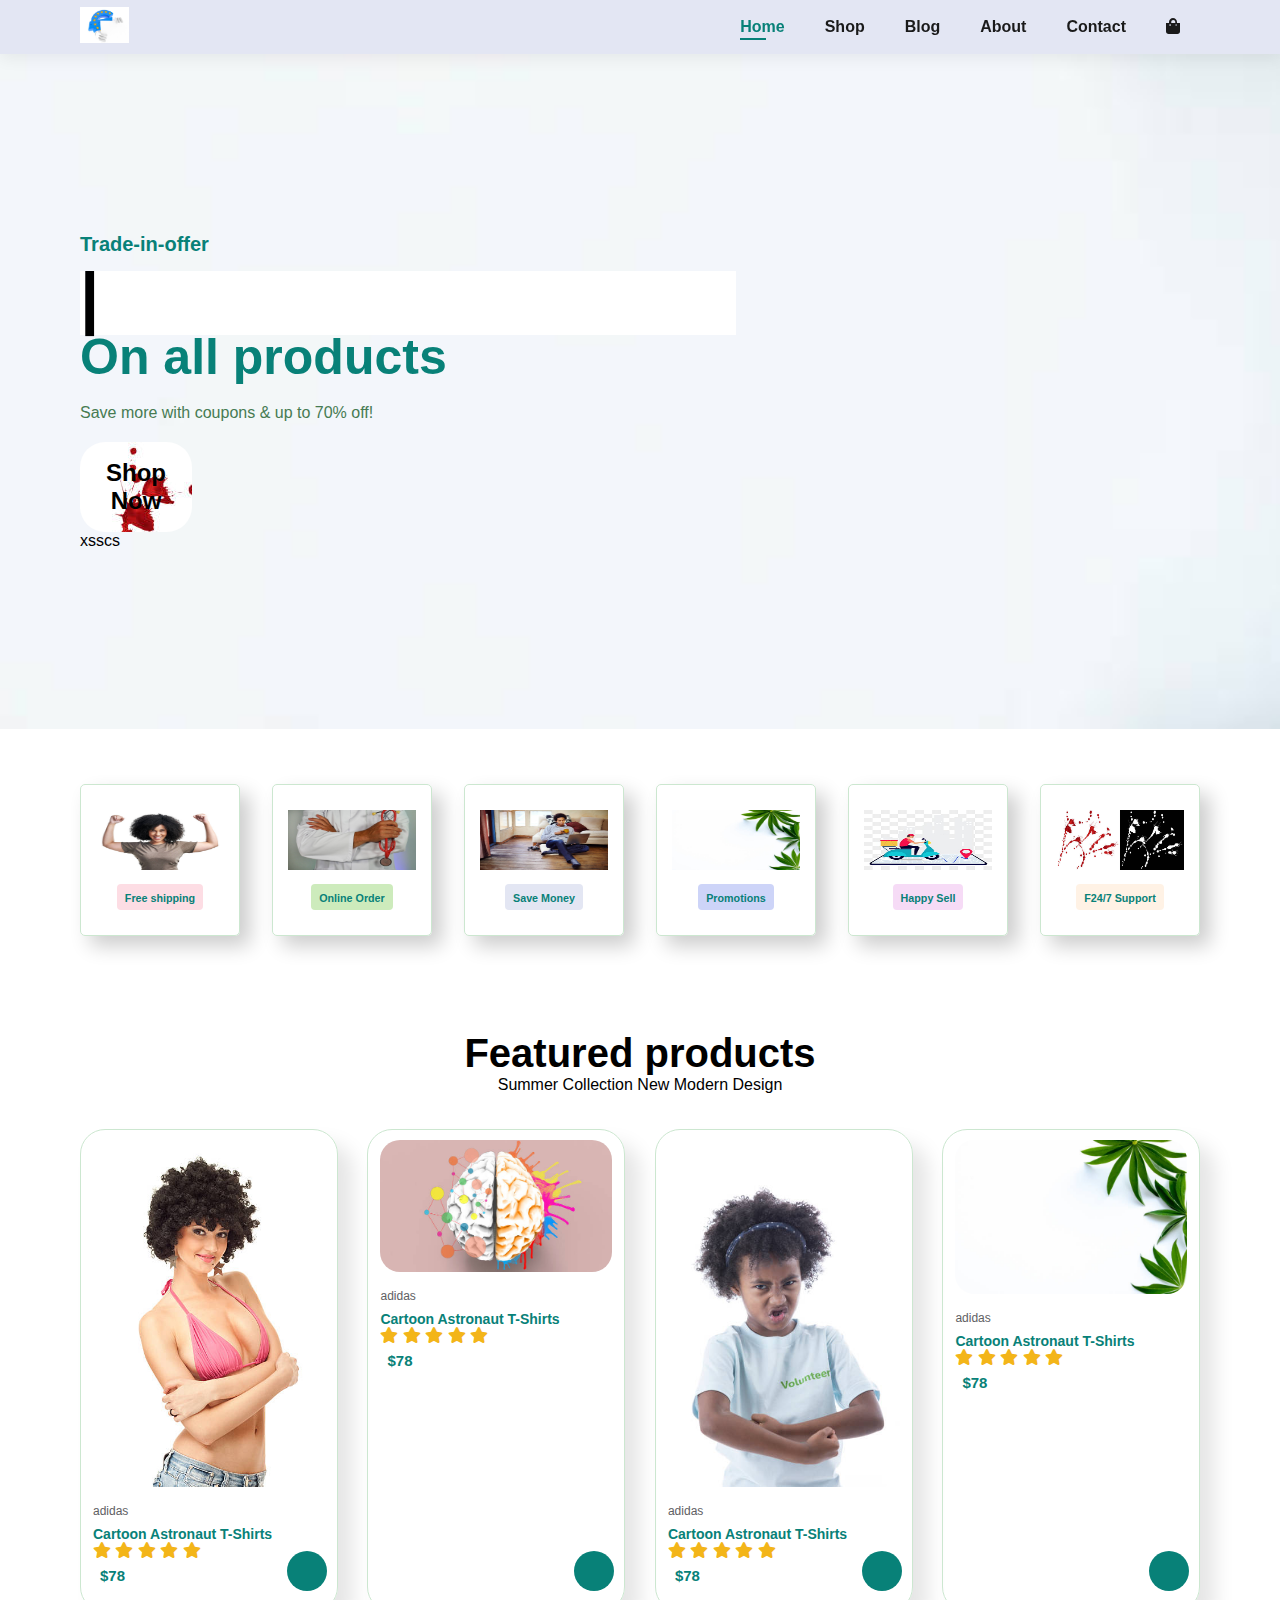
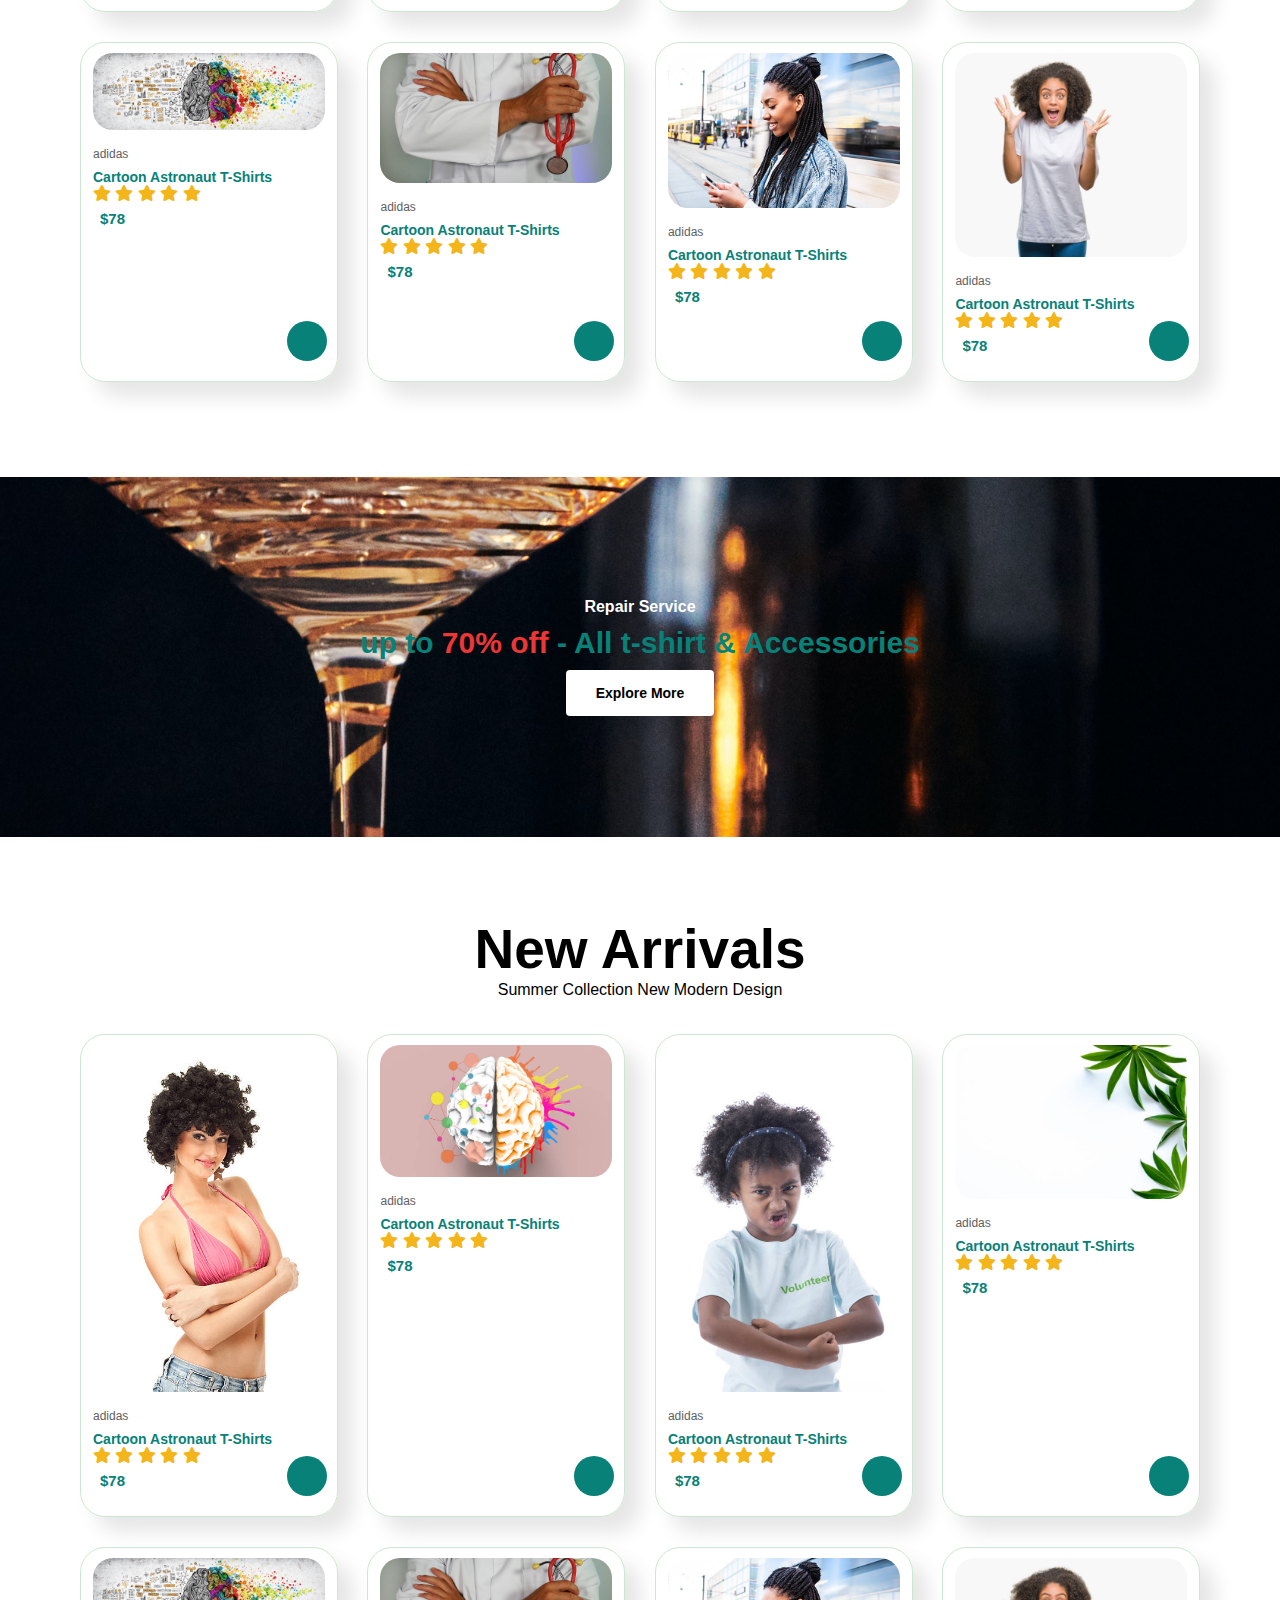
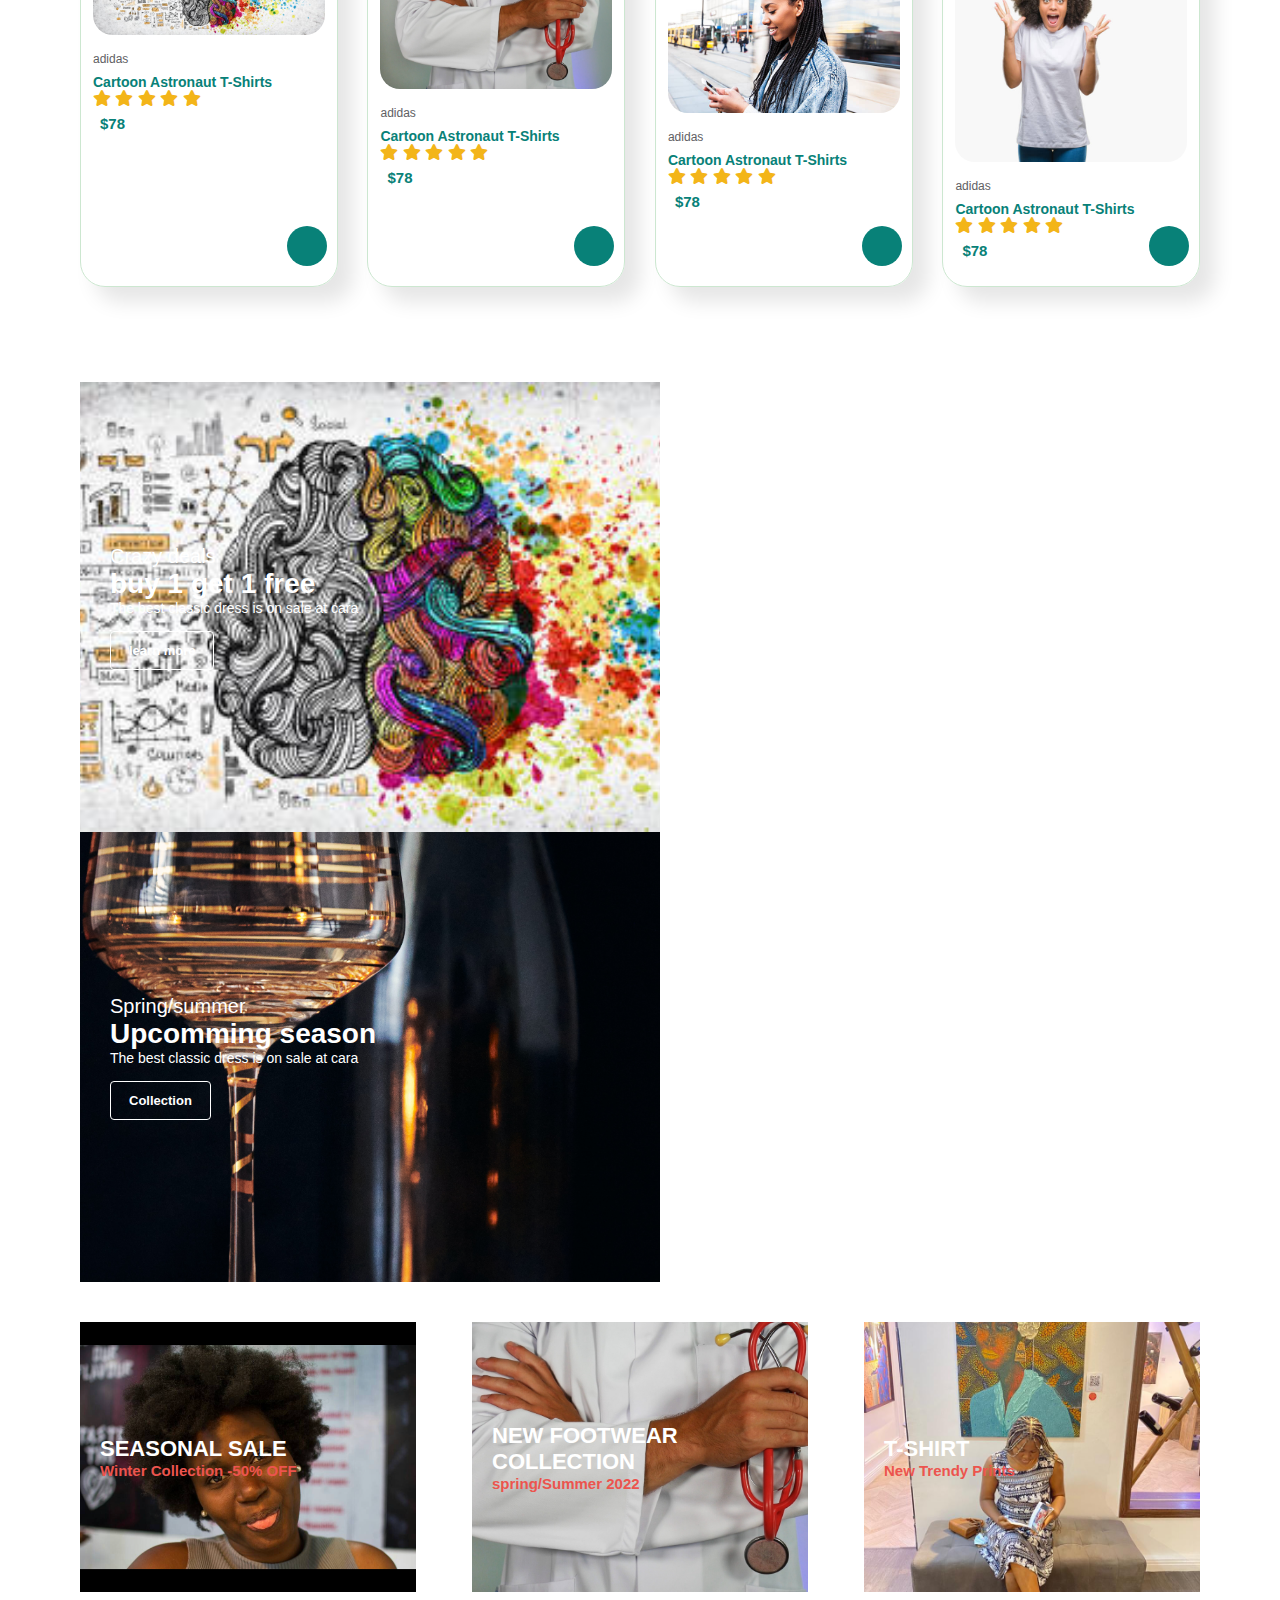
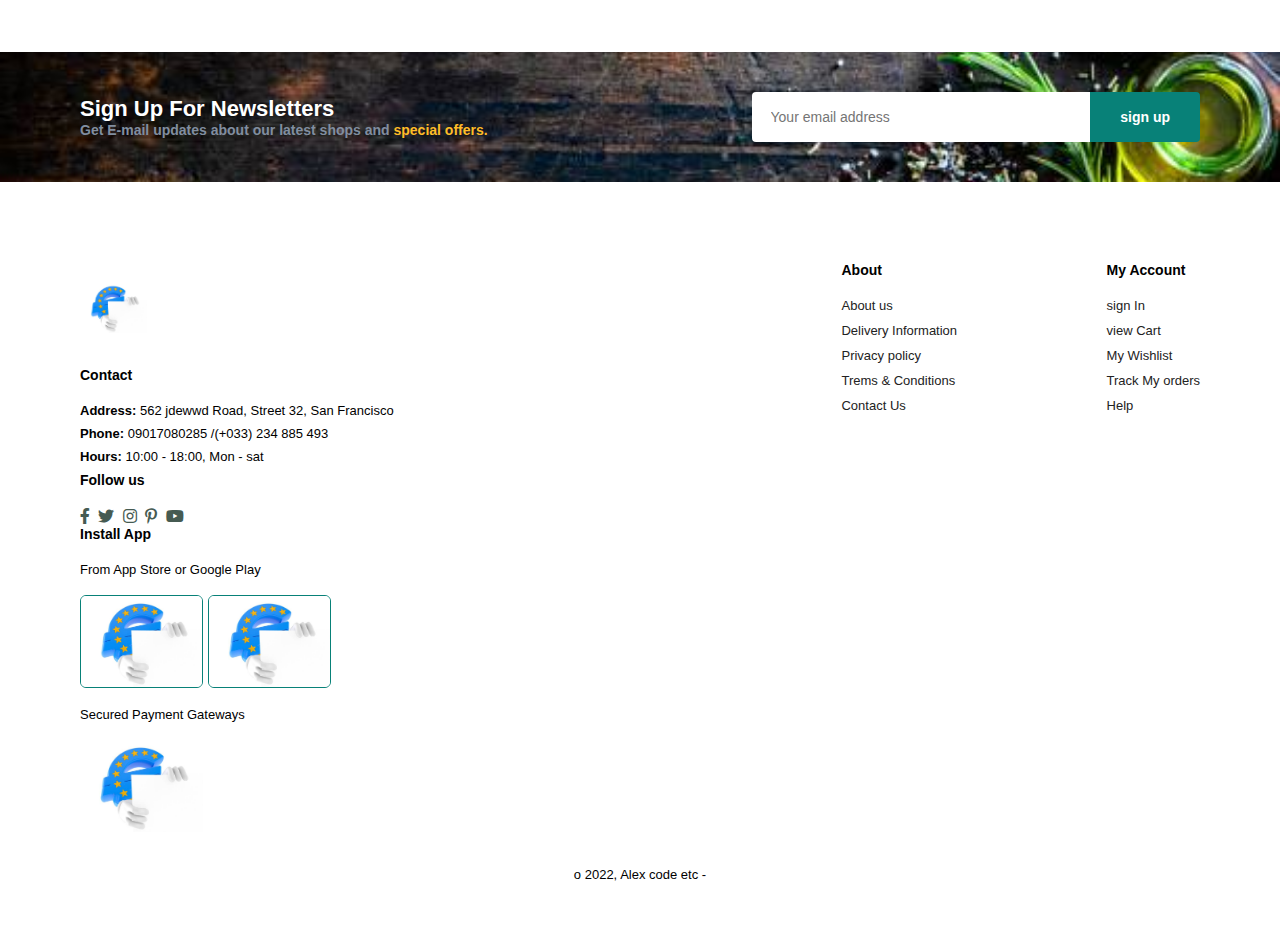
<file: index.html>
<!DOCTYPE html>
<html lang="en">
<head>
    <meta charset="UTF-8">
    <meta name="viewport" content="width=device-width, initial-scale=1.0">
    <meta http-equiv="X-UA-Compatible" content="ie=edge">
    <title>Document</title>
    <link rel="stylesheet" href="fontawesome-free-5.15.4-web/css/all.min.css">
    <link rel="stylesheet" href="style.css">
</head>
<body>

    <section id="header">
        <a href="#"> <img src="ttt.jpg" class="logo" alt=""></a>
        <div>
            <ul id="navbar">
                <li><a class="active" href="index.html">Home</a></li>
                <li><a href="shop.html">Shop</a></li>
                <li><a href="blog.html">Blog</a></li>
                <li><a href="about.html">About</a></li>
                <li><a href="contact.html">Contact</a></li>
                <li id="lg-bag"><a href="cart.html"><i class="fa fa-shopping-bag" aria-hidden="true"></i></a></li>
                <a href="#" id="close"><i class="fa fa-times" aria-hidden="true"></i></a>
                

            </ul>
        </div>
        <div id="mobile">
            <a href="cart.html"><i class="fa fa-shopping-bag" aria-hidden="true"></i></a>
            <i id="bar" class="fa fa-outdent" aria-hidden="true"></i>



        </div>
    </section>



    <section id="hero">
        <h4 style="font-size: 20px; padding-bottom: 15px; color:#088178;">Trade-in-offer</h4>
        <h2 style="font-size: 46px; line-height: 54px;">   <div class="bnc">
            <h2>
                <div class="typewrite">Super value deals!!!</div>
            </h2>
        </div></h2>
        <h1 style="font-size: 50px; line-height: 64px; color:#088178;">On all products</h1>
        <p style="color: #1a1a1a; margin: 15px 0 20px 0; color: #467b52;">Save more with coupons & up to 70% off!</p>
        <button>Shop Now</button>
        <span class="type"></span>xsscs
       
        

    </section>

    <section id="feature" class="section-p1">
        <div class="fe-box">
            <img src="mk.jpg" class="mmb" alt="">
            <h6>Free shipping</h6>
        </div>
        <div class="fe-box">
            <img src="alexf.jpg" class="mmb" alt="">
            <h6>Online Order</h6>
        </div>
        <div class="fe-box">
            <img src="lll.jpg" class="mmb" alt="">
            <h6>Save Money</h6>
        </div>
        <div class="fe-box">
            <img src="msj.jpg" class="mmb" alt="">
            <h6>Promotions</h6>
        </div>
        <div class="fe-box">
            <img src="nmh.jpg" class="mmb" alt="">
            <h6>Happy Sell</h6>
        </div>
        <div class="fe-box">
            <img src="vvvv.jpg" class="mmb" alt="">
            <h6>F24/7 Support</h6>
        </div>
    </section>


    <section id="product"  class="section-p1">
        <h2>Featured products</h2>
        <p>Summer Collection New Modern Design</p>
        <div class="pro-container">
           <div class="pro" onclick="window.location.href='sproduct.html';">
               <img src="bn.jpg" alt="">
               <div class="des">
                   <span>adidas</span>
                   <h5>Cartoon Astronaut T-Shirts</h5>
                   <div class="star">
                        <i class="fa fa-star" aria-hidden="true"></i>
                        <i class="fa fa-star" aria-hidden="true"></i>
                        <i class="fa fa-star" aria-hidden="true"></i>
                        <i class="fa fa-star" aria-hidden="true"></i>
                        <i class="fa fa-star" aria-hidden="true"></i>
                        
                   </div>
                   <h4>$78</h4>
               </div>
               <a href="#"><i class="fa fa-shopping-cart cart" aria-hidden="true"></i></a>

           </div>
           <div class="pro" onclick="window.location.href='sproduct.html';">
            <img src="asx.jpg" alt="">
            <div class="des">
                <span>adidas</span>
                <h5>Cartoon Astronaut T-Shirts</h5>
                <div class="star">
                     <i class="fa fa-star" aria-hidden="true"></i>
                     <i class="fa fa-star" aria-hidden="true"></i>
                     <i class="fa fa-star" aria-hidden="true"></i>
                     <i class="fa fa-star" aria-hidden="true"></i>
                     <i class="fa fa-star" aria-hidden="true"></i>
                     
                </div>
                <h4>$78</h4>
            </div>
            <a href="#"><i class="fa fa-shopping-cart cart" aria-hidden="true"></i></a>

        </div>
        <div class="pro" onclick="window.location.href='sproduct.html';">
            <img src="bb.jpg" alt="">
            <div class="des">
                <span>adidas</span>
                <h5>Cartoon Astronaut T-Shirts</h5>
                <div class="star">
                     <i class="fa fa-star" aria-hidden="true"></i>
                     <i class="fa fa-star" aria-hidden="true"></i>
                     <i class="fa fa-star" aria-hidden="true"></i>
                     <i class="fa fa-star" aria-hidden="true"></i>
                     <i class="fa fa-star" aria-hidden="true"></i>
                     
                </div>
                <h4>$78</h4>
            </div>
            <a href="#"><i class="fa fa-shopping-cart cart" aria-hidden="true"></i></a>

        </div>
        <div class="pro" onclick="window.location.href='sproduct.html';">
            <img src="msj.jpg" alt="">
            <div class="des">
                <span>adidas</span>
                <h5>Cartoon Astronaut T-Shirts</h5>
                <div class="star">
                     <i class="fa fa-star" aria-hidden="true"></i>
                     <i class="fa fa-star" aria-hidden="true"></i>
                     <i class="fa fa-star" aria-hidden="true"></i>
                     <i class="fa fa-star" aria-hidden="true"></i>
                     <i class="fa fa-star" aria-hidden="true"></i>
                     
                </div>
                <h4>$78</h4>
            </div>
            <a href="#"><i class="fa fa-shopping-cart cart" aria-hidden="true"></i></a>

        </div>
        <div class="pro" onclick="window.location.href='sproduct.html';">
            <img src="bra.jpg" alt="">
            <div class="des">
                <span>adidas</span>
                <h5>Cartoon Astronaut T-Shirts</h5>
                <div class="star">
                     <i class="fa fa-star" aria-hidden="true"></i>
                     <i class="fa fa-star" aria-hidden="true"></i>
                     <i class="fa fa-star" aria-hidden="true"></i>
                     <i class="fa fa-star" aria-hidden="true"></i>
                     <i class="fa fa-star" aria-hidden="true"></i>
                     
                </div>
                <h4>$78</h4>
            </div>
            <a href="#"><i class="fa fa-shopping-cart cart" aria-hidden="true"></i></a>

        </div>
        <div class="pro" onclick="window.location.href='sproduct.html';">
            <img src="alexf.jpg" alt="">
            <div class="des">
                <span>adidas</span>
                <h5>Cartoon Astronaut T-Shirts</h5>
                <div class="star">
                     <i class="fa fa-star" aria-hidden="true"></i>
                     <i class="fa fa-star" aria-hidden="true"></i>
                     <i class="fa fa-star" aria-hidden="true"></i>
                     <i class="fa fa-star" aria-hidden="true"></i>
                     <i class="fa fa-star" aria-hidden="true"></i>
                     
                </div>
                <h4>$78</h4>
            </div>
            <a href="#"><i class="fa fa-shopping-cart cart" aria-hidden="true"></i></a>

        </div>
        <div class="pro" onclick="window.location.href='sproduct.html';">
            <img src="sdd.jpg" alt="">
            <div class="des">
                <span>adidas</span>
                <h5>Cartoon Astronaut T-Shirts</h5>
                <div class="star">
                     <i class="fa fa-star" aria-hidden="true"></i>
                     <i class="fa fa-star" aria-hidden="true"></i>
                     <i class="fa fa-star" aria-hidden="true"></i>
                     <i class="fa fa-star" aria-hidden="true"></i>
                     <i class="fa fa-star" aria-hidden="true"></i>
                     
                </div>
                <h4>$78</h4>
            </div>
            <a href="#"><i class="fa fa-shopping-cart cart" aria-hidden="true"></i></a>

        </div>
        <div class="pro" onclick="window.location.href='sproduct.html';">
            <img src="ccc.jpg" alt="">
            <div class="des">
                <span>adidas</span>
                <h5>Cartoon Astronaut T-Shirts</h5>
                <div class="star">
                     <i class="fa fa-star" aria-hidden="true"></i>
                     <i class="fa fa-star" aria-hidden="true"></i>
                     <i class="fa fa-star" aria-hidden="true"></i>
                     <i class="fa fa-star" aria-hidden="true"></i>
                     <i class="fa fa-star" aria-hidden="true"></i>
                     
                </div>
                <h4>$78</h4>
            </div>
            <a href="#"><i class="fa fa-shopping-cart cart" aria-hidden="true"></i></a>

        </div>
        </div>

    </section>

    <section id="banner" class="section-m1">
        <h4>Repair Service</h4>
        <h2>up to <span> 70% off</span> - All t-shirt & Accessories</h2>
        <button class="normal">Explore More</button>

    </section>

    
    <section id="product"  class="section-p1">
        <h2 class="bb">New Arrivals</h2>
        <p>Summer Collection New Modern Design</p>
        <div class="pro-container">
           <div class="pro" onclick="window.location.href='sproduct.html';">
               <img src="bn.jpg" alt="">
               <div class="des">
                   <span>adidas</span>
                   <h5>Cartoon Astronaut T-Shirts</h5>
                   <div class="star">
                        <i class="fa fa-star" aria-hidden="true"></i>
                        <i class="fa fa-star" aria-hidden="true"></i>
                        <i class="fa fa-star" aria-hidden="true"></i>
                        <i class="fa fa-star" aria-hidden="true"></i>
                        <i class="fa fa-star" aria-hidden="true"></i>
                        
                   </div>
                   <h4>$78</h4>
               </div>
               <a href="#"><i class="fa fa-shopping-cart cart" aria-hidden="true"></i></a>

           </div>
           <div class="pro" onclick="window.location.href='sproduct.html';">
            <img src="asx.jpg" alt="">
            <div class="des">
                <span>adidas</span>
                <h5>Cartoon Astronaut T-Shirts</h5>
                <div class="star">
                     <i class="fa fa-star" aria-hidden="true"></i>
                     <i class="fa fa-star" aria-hidden="true"></i>
                     <i class="fa fa-star" aria-hidden="true"></i>
                     <i class="fa fa-star" aria-hidden="true"></i>
                     <i class="fa fa-star" aria-hidden="true"></i>
                     
                </div>
                <h4>$78</h4>
            </div>
            <a href="#"><i class="fa fa-shopping-cart cart" aria-hidden="true"></i></a>

        </div>
        <div class="pro" onclick="window.location.href='sproduct.html';">
            <img src="bb.jpg" alt="">
            <div class="des">
                <span>adidas</span>
                <h5>Cartoon Astronaut T-Shirts</h5>
                <div class="star">
                     <i class="fa fa-star" aria-hidden="true"></i>
                     <i class="fa fa-star" aria-hidden="true"></i>
                     <i class="fa fa-star" aria-hidden="true"></i>
                     <i class="fa fa-star" aria-hidden="true"></i>
                     <i class="fa fa-star" aria-hidden="true"></i>
                     
                </div>
                <h4>$78</h4>
            </div>
            <a href="#"><i class="fa fa-shopping-cart cart" aria-hidden="true"></i></a>

        </div>
        <div class="pro" onclick="window.location.href='sproduct.html';">
            <img src="msj.jpg" alt="">
            <div class="des">
                <span>adidas</span>
                <h5>Cartoon Astronaut T-Shirts</h5>
                <div class="star">
                     <i class="fa fa-star" aria-hidden="true"></i>
                     <i class="fa fa-star" aria-hidden="true"></i>
                     <i class="fa fa-star" aria-hidden="true"></i>
                     <i class="fa fa-star" aria-hidden="true"></i>
                     <i class="fa fa-star" aria-hidden="true"></i>
                     
                </div>
                <h4>$78</h4>
            </div>
            <a href="#"><i class="fa fa-shopping-cart cart" aria-hidden="true"></i></a>

        </div>
        <div class="pro" onclick="window.location.href='sproduct.html';">
            <img src="bra.jpg" alt="">
            <div class="des">
                <span>adidas</span>
                <h5>Cartoon Astronaut T-Shirts</h5>
                <div class="star">
                     <i class="fa fa-star" aria-hidden="true"></i>
                     <i class="fa fa-star" aria-hidden="true"></i>
                     <i class="fa fa-star" aria-hidden="true"></i>
                     <i class="fa fa-star" aria-hidden="true"></i>
                     <i class="fa fa-star" aria-hidden="true"></i>
                     
                </div>
                <h4>$78</h4>
            </div>
            <a href="#"><i class="fa fa-shopping-cart cart" aria-hidden="true"></i></a>

        </div>
        <div class="pro" onclick="window.location.href='sproduct.html';">
            <img src="alexf.jpg" alt="">
            <div class="des">
                <span>adidas</span>
                <h5>Cartoon Astronaut T-Shirts</h5>
                <div class="star">
                     <i class="fa fa-star" aria-hidden="true"></i>
                     <i class="fa fa-star" aria-hidden="true"></i>
                     <i class="fa fa-star" aria-hidden="true"></i>
                     <i class="fa fa-star" aria-hidden="true"></i>
                     <i class="fa fa-star" aria-hidden="true"></i>
                     
                </div>
                <h4>$78</h4>
            </div>
            <a href="#"><i class="fa fa-shopping-cart cart" aria-hidden="true"></i></a>

        </div>
        <div class="pro" onclick="window.location.href='sproduct.html';">
            <img src="sdd.jpg" alt="">
            <div class="des">
                <span>adidas</span>
                <h5>Cartoon Astronaut T-Shirts</h5>
                <div class="star">
                     <i class="fa fa-star" aria-hidden="true"></i>
                     <i class="fa fa-star" aria-hidden="true"></i>
                     <i class="fa fa-star" aria-hidden="true"></i>
                     <i class="fa fa-star" aria-hidden="true"></i>
                     <i class="fa fa-star" aria-hidden="true"></i>
                     
                </div>
                <h4>$78</h4>
            </div>
            <a href="#"><i class="fa fa-shopping-cart cart" aria-hidden="true"></i></a>

        </div>
        <div class="pro" onclick="window.location.href='search.html';">
            <img src="ccc.jpg" alt="">
            <div class="des">
                <span>adidas</span>
                <h5>Cartoon Astronaut T-Shirts</h5>
                <div class="star">
                     <i class="fa fa-star" aria-hidden="true"></i>
                     <i class="fa fa-star" aria-hidden="true"></i>
                     <i class="fa fa-star" aria-hidden="true"></i>
                     <i class="fa fa-star" aria-hidden="true"></i>
                     <i class="fa fa-star" aria-hidden="true"></i>
                     
                </div>
                <h4>$78</h4>
            </div>
            <a href="#"><i class="fa fa-shopping-cart cart" aria-hidden="true"></i></a>

        </div>
        </div>

    </section>

    <section id="sm-banner" class="section-p1">
        <div class="banner-box">
            <h4>Crazy deals</h4>
            <h2>buy 1 get 1 free</h2>
            <span>The best classic dress is on sale at cara</span>
            <button class="white">learn more</button>

        </div>
        <div class="banner-box banner-box2"> 
            <h4>Spring/summer</h4>
            <h2>Upcomming season</h2>
            <span>The best classic dress is on sale at cara</span>
            <button class="white">Collection</button>

        </div>
    </section>

    <section id="banner3">
        <div class="banner-box"> 
            <h2>SEASONAL SALE</h2>
            <h3>Winter Collection -50% OFF</h3>

        </div>
        <div class="banner-box banner-box2"> 
            <h2>NEW FOOTWEAR <br> COLLECTION</h2>
            <h3>spring/Summer 2022</h3>

        </div>
        <div class="banner-box  banner-box3"> 
            <h2>T-SHIRT</h2>
            <h3>New Trendy Prints</h3>

        </div>
    </section>

    <section id="news-letter" class="section-p1 section-m1">
        <div class="newstext">
            <h4>Sign Up For Newsletters</h4>
        <p>Get E-mail updates about our latest shops and <span> special offers.</span></p>

        </div>
         <div class="form">
            <input type="text" placeholder="Your email address">
            <button class="normal">sign up</button>
         </div>
         

    </section>

    <footer class="section-p1">
        <div class="follow">
            <img src="ttt.jpg" class="nkk" alt="">
            <h4>Contact</h4>
            <p> <strong>Address:</strong> 562 jdewwd Road, Street 32, San Francisco</p>
            <p> <strong>Phone:</strong> 09017080285 /(+033) 234 885 493</p>
            <p> <strong>Hours:</strong> 10:00 - 18:00, Mon - sat</p>
            <div class="Follow">
                <h4>Follow us</h4>
                <div class="icon">
                     <i class="fab fa-facebook-f" aria-hidden="true"></i>
                     <i class="fab fa-twitter" aria-hidden="true"></i>
                     <i class="fab fa-instagram" aria-hidden="true"></i>
                     <i class="fab fa-pinterest-p" aria-hidden="true"></i>
                     <i class="fab fa-youtube" aria-hidden="true"></i>


                </div>

            </div>

       

        </div>

        <div class="col">
            <h4>About</h4>
            <a href="#">About us</a>
            <a href="#">Delivery Information</a>
            <a href="#">Privacy policy</a>
            <a href="#">Trems & Conditions</a>
            <a href="#">Contact Us</a>
        </div>

        <div class="col">
            <h4>My Account</h4>
            <a href="#">sign In</a>
            <a href="#">view Cart</a>
            <a href="#">My Wishlist</a>
            <a href="#">Track My orders</a>
            <a href="#">Help</a>
        </div>

        <div class="col install">
            <h4>Install App</h4>
            <p>From App Store or Google Play</p>
            <div class="row">
                <img src="ttt.jpg" class="nkk" alt="">
                <img src="ttt.jpg" class="nkk" alt="">
            </div>
            <p>Secured Payment Gateways</p>
            <img src="ttt.jpg" class="nkk" alt="">
        </div>

        <div class="copyright">
            <p>o 2022, Alex code etc - </p>

        </div>

    </footer>
    

    <script src="script.js"></script>
</body>
</html>
</file>
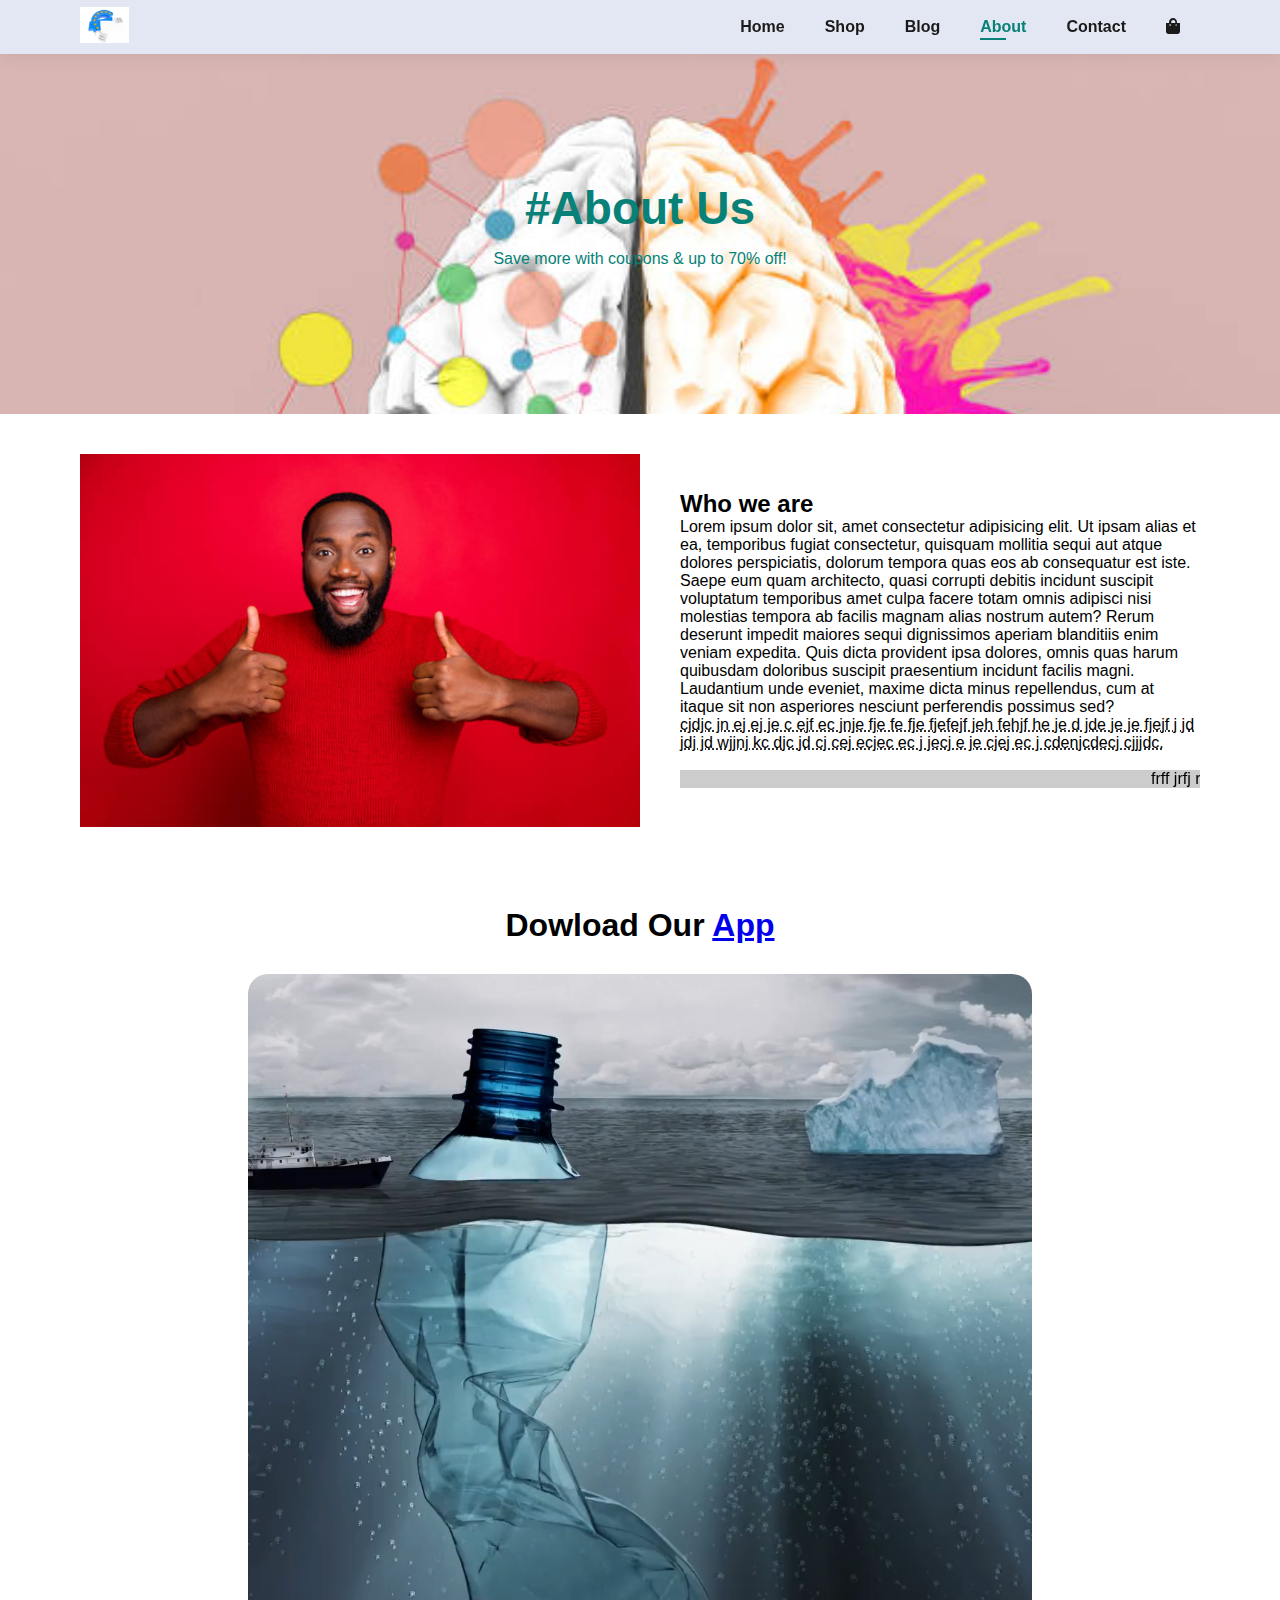
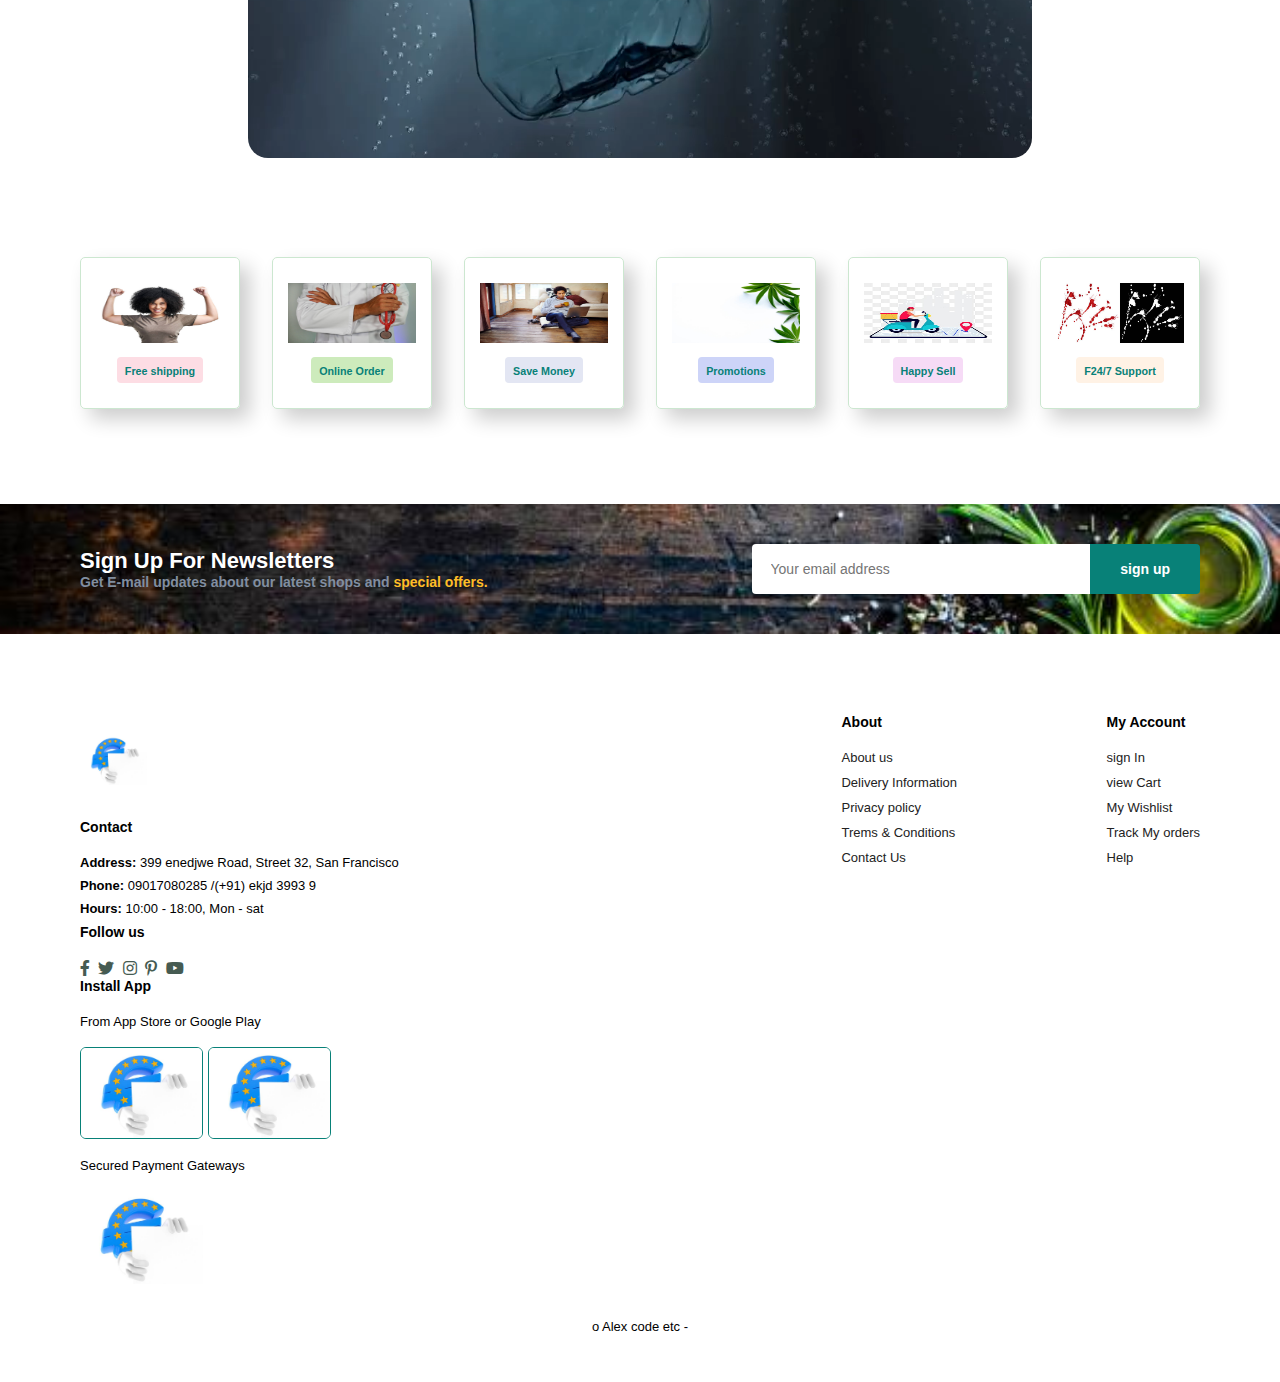
<file: about.html>
<!DOCTYPE html>
<html lang="en">
<head>
    <meta charset="UTF-8">
    <meta name="viewport" content="width=device-width, initial-scale=1.0">
    <meta http-equiv="X-UA-Compatible" content="ie=edge">
    <title>Document</title>
    <link rel="stylesheet" href="fontawesome-free-5.15.4-web/css/all.min.css">
    <link rel="stylesheet" href="style.css">
</head>
<body>

    <section id="header">
        <a href="#"> <img src="ttt.jpg" class="logo" alt=""></a>
        <div>
            <ul id="navbar">
                <li><a href="index.html">Home</a></li>
                <li><a   href="shop.html">Shop</a></li>
                <li><a  href="blog.html">Blog</a></li>
                <li><a class="active" href="about.html">About</a></li>
                <li><a href="contact.html">Contact</a></li>
                <li id="lg-bag"><a href="cart.html"><i class="fa fa-shopping-bag" aria-hidden="true"></i></a></li>
                <a href="#" id="close"><i class="fa fa-times" aria-hidden="true"></i></a>
                

            </ul>
        </div>
        <div id="mobile">
            <a href="cart.html"><i class="fa fa-shopping-bag" aria-hidden="true"></i></a>
            <i id="bar" class="fa fa-outdent" aria-hidden="true"></i>



        </div>
    </section>

    <section id="page-header" class="about-header">
        <h2 style="font-size: 46px; line-height: 54px; color: #088178;">#About Us</h2>
        <p style="color: #088178; margin: 15px 0 20px 0;">Save more with coupons & up to 70% off!</p>

    </section>

    <section id="about-head" class="section-p1">
        <img src="aleee.jpg" alt="">
        <div>
            <h2>Who we are</h2>
            <p>Lorem ipsum dolor sit, amet consectetur adipisicing elit. Ut ipsam alias et ea, temporibus fugiat consectetur, quisquam mollitia sequi aut atque dolores perspiciatis, dolorum tempora quas eos ab consequatur est iste. Saepe eum quam architecto, quasi corrupti debitis incidunt suscipit voluptatum temporibus amet culpa facere totam omnis adipisci nisi molestias tempora ab facilis magnam alias nostrum autem? Rerum deserunt impedit maiores sequi dignissimos aperiam blanditiis enim veniam expedita. Quis dicta provident ipsa dolores, omnis quas harum quibusdam doloribus suscipit praesentium incidunt facilis magni. Laudantium unde eveniet,
                 maxime dicta minus repellendus, cum at itaque sit non asperiores nesciunt perferendis possimus sed?</p>
                 <abbr title="">cjdjc jn ej ej je c ejf ec jnje fje fe fje fjefejf jeh fehjf he je d jde je je fjejf j jd jdj jd wjjnj
                      kc djc jd cj cej ecjec ec j jecj e je cjej ec j  cdenjcdecj cjjjdc.
                 </abbr>
                 <br><br>
                 <marquee bgcolor="#ccc" loop="-1" scrollamount="5" width="100%">frff jrfj rgj rg jrg jrg jrgjr  j j rg j    jv vjrj jje jvvjnj bj jd
                     fmvkfv fkvf vv fvfnv fjf jnv  vfjv jv   j gjb jrg rgjjjb bjg jrg jgrb b jg jrg jggr j jg jg.
                 </marquee>
        </div>


    </section>

    <section id="about-app" class="section-p1">
        <h1>Dowload Our <a href="#">App</a> </h1>
        <div class="video">
            <video autoplay  muted loop  src="water.mp4"></video>

        </div>

    </section>

    <section id="feature" class="section-p1">
        <div class="fe-box">
            <img src="mk.jpg" class="mmb" alt="">
            <h6>Free shipping</h6>
        </div>
        <div class="fe-box">
            <img src="alexf.jpg" class="mmb" alt="">
            <h6>Online Order</h6>
        </div>
        <div class="fe-box">
            <img src="lll.jpg" class="mmb" alt="">
            <h6>Save Money</h6>
        </div>
        <div class="fe-box">
            <img src="msj.jpg" class="mmb" alt="">
            <h6>Promotions</h6>
        </div>
        <div class="fe-box">
            <img src="nmh.jpg" class="mmb" alt="">
            <h6>Happy Sell</h6>
        </div>
        <div class="fe-box">
            <img src="vvvv.jpg" class="mmb" alt="">
            <h6>F24/7 Support</h6>
        </div>
    </section>

    
    <section id="news-letter" class="section-p1 section-m1">
        <div class="newstext">
            <h4>Sign Up For Newsletters</h4>
        <p>Get E-mail updates about our latest shops and <span> special offers.</span></p>

        </div>
         <div class="form">
            <input type="text" placeholder="Your email address">
            <button class="normal">sign up</button>
         </div>
         

    </section>

   

    <footer class="section-p1">
        <div class="follow">
            <img src="ttt.jpg" class="nkk" alt="">
            <h4>Contact</h4>
            <p> <strong>Address:</strong> 399 enedjwe  Road, Street 32, San Francisco</p>
            <p> <strong>Phone:</strong> 09017080285 /(+91) ekjd 3993 9</p>
            <p> <strong>Hours:</strong> 10:00 - 18:00, Mon - sat</p>
            <div class="Follow">
                <h4>Follow us</h4>
                <div class="icon">
                     <i class="fab fa-facebook-f" aria-hidden="true"></i>
                     <i class="fab fa-twitter" aria-hidden="true"></i>
                     <i class="fab fa-instagram" aria-hidden="true"></i>
                     <i class="fab fa-pinterest-p" aria-hidden="true"></i>
                     <i class="fab fa-youtube" aria-hidden="true"></i>


                </div>

            </div>

       

        </div>

        <div class="col">
            <h4>About</h4>
            <a href="#">About us</a>
            <a href="#">Delivery Information</a>
            <a href="#">Privacy policy</a>
            <a href="#">Trems & Conditions</a>
            <a href="#">Contact Us</a>
        </div>

        <div class="col">
            <h4>My Account</h4>
            <a href="#">sign In</a>
            <a href="#">view Cart</a>
            <a href="#">My Wishlist</a>
            <a href="#">Track My orders</a>
            <a href="#">Help</a>
        </div>

        <div class="col install">
            <h4>Install App</h4>
            <p>From App Store or Google Play</p>
            <div class="row">
                <img src="ttt.jpg" class="nkk" alt="">
                <img src="ttt.jpg" class="nkk" alt="">
            </div>
            <p>Secured Payment Gateways</p>
            <img src="ttt.jpg" class="nkk" alt="">
        </div>

        <div class="copyright">
            <p>o Alex code etc - </p>

        </div>

    </footer>
    

    <script src="script.js"></script>
</body>
</html>
</file>
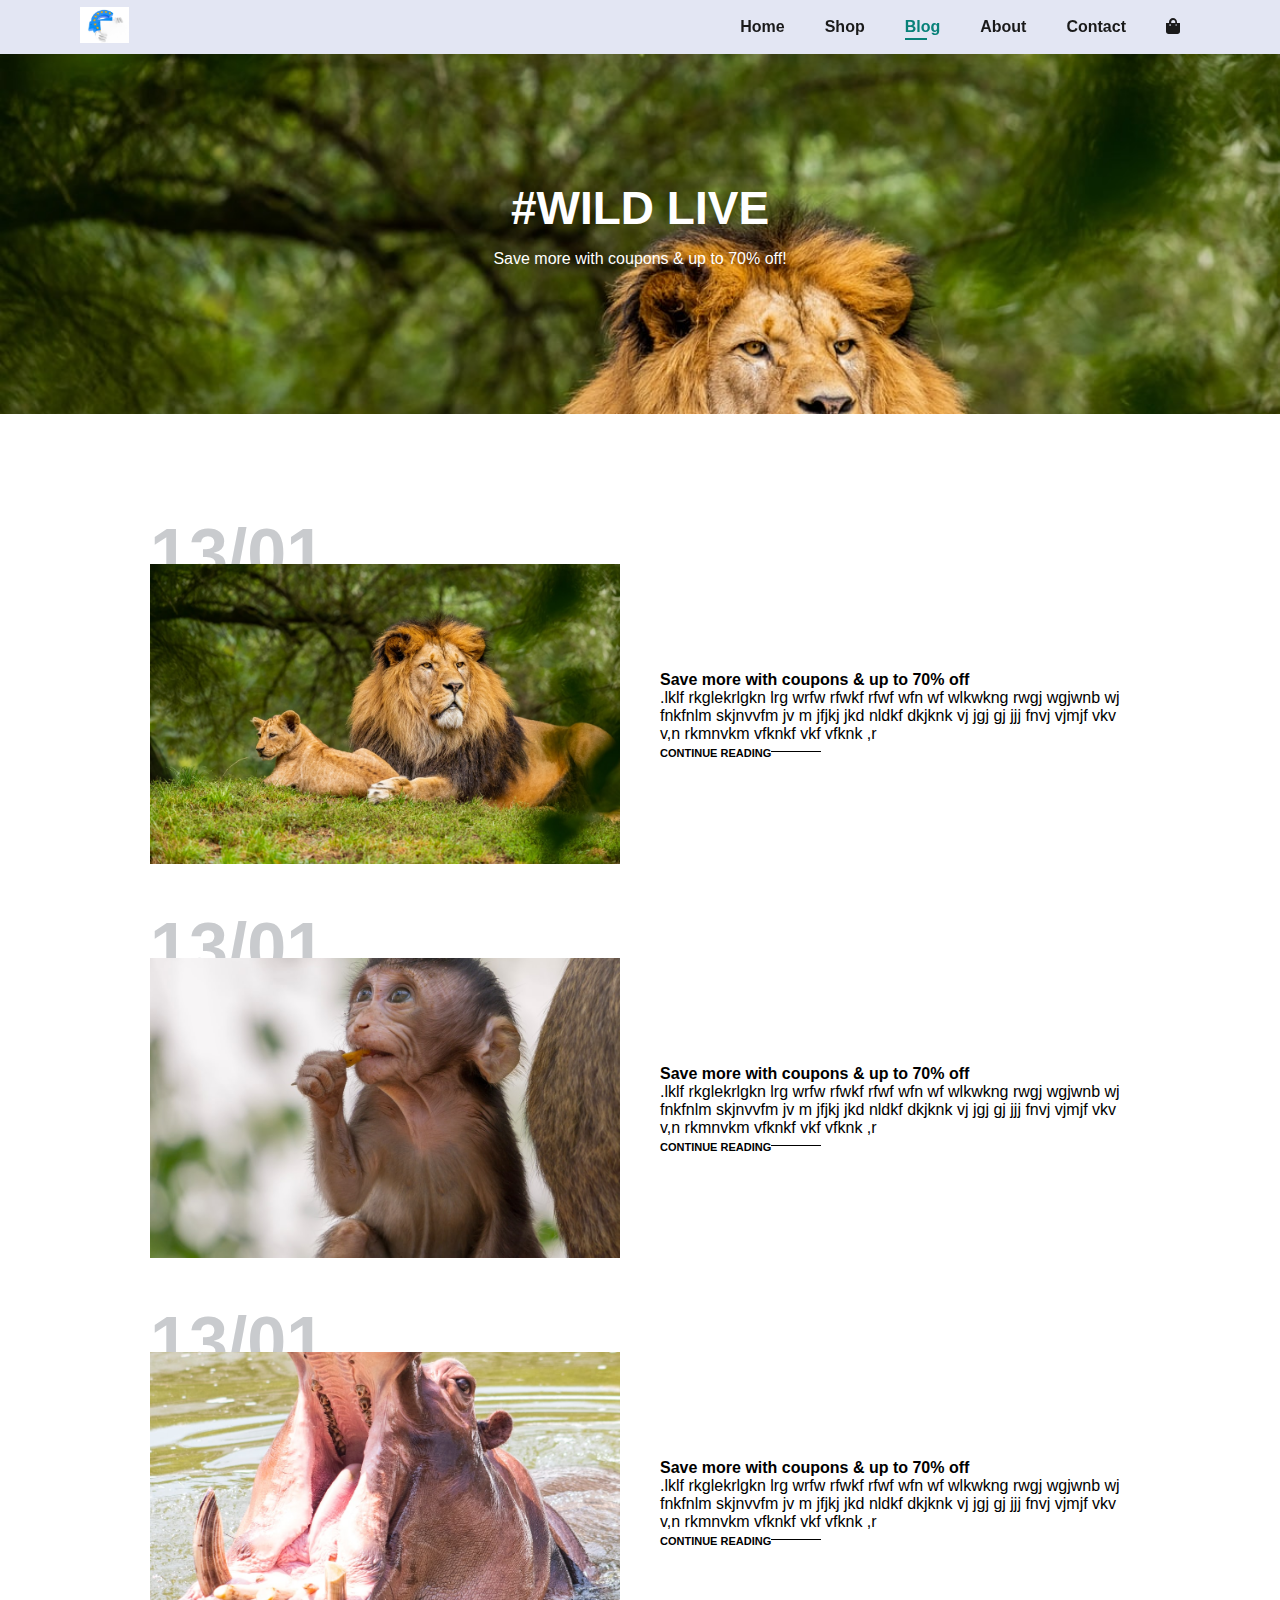
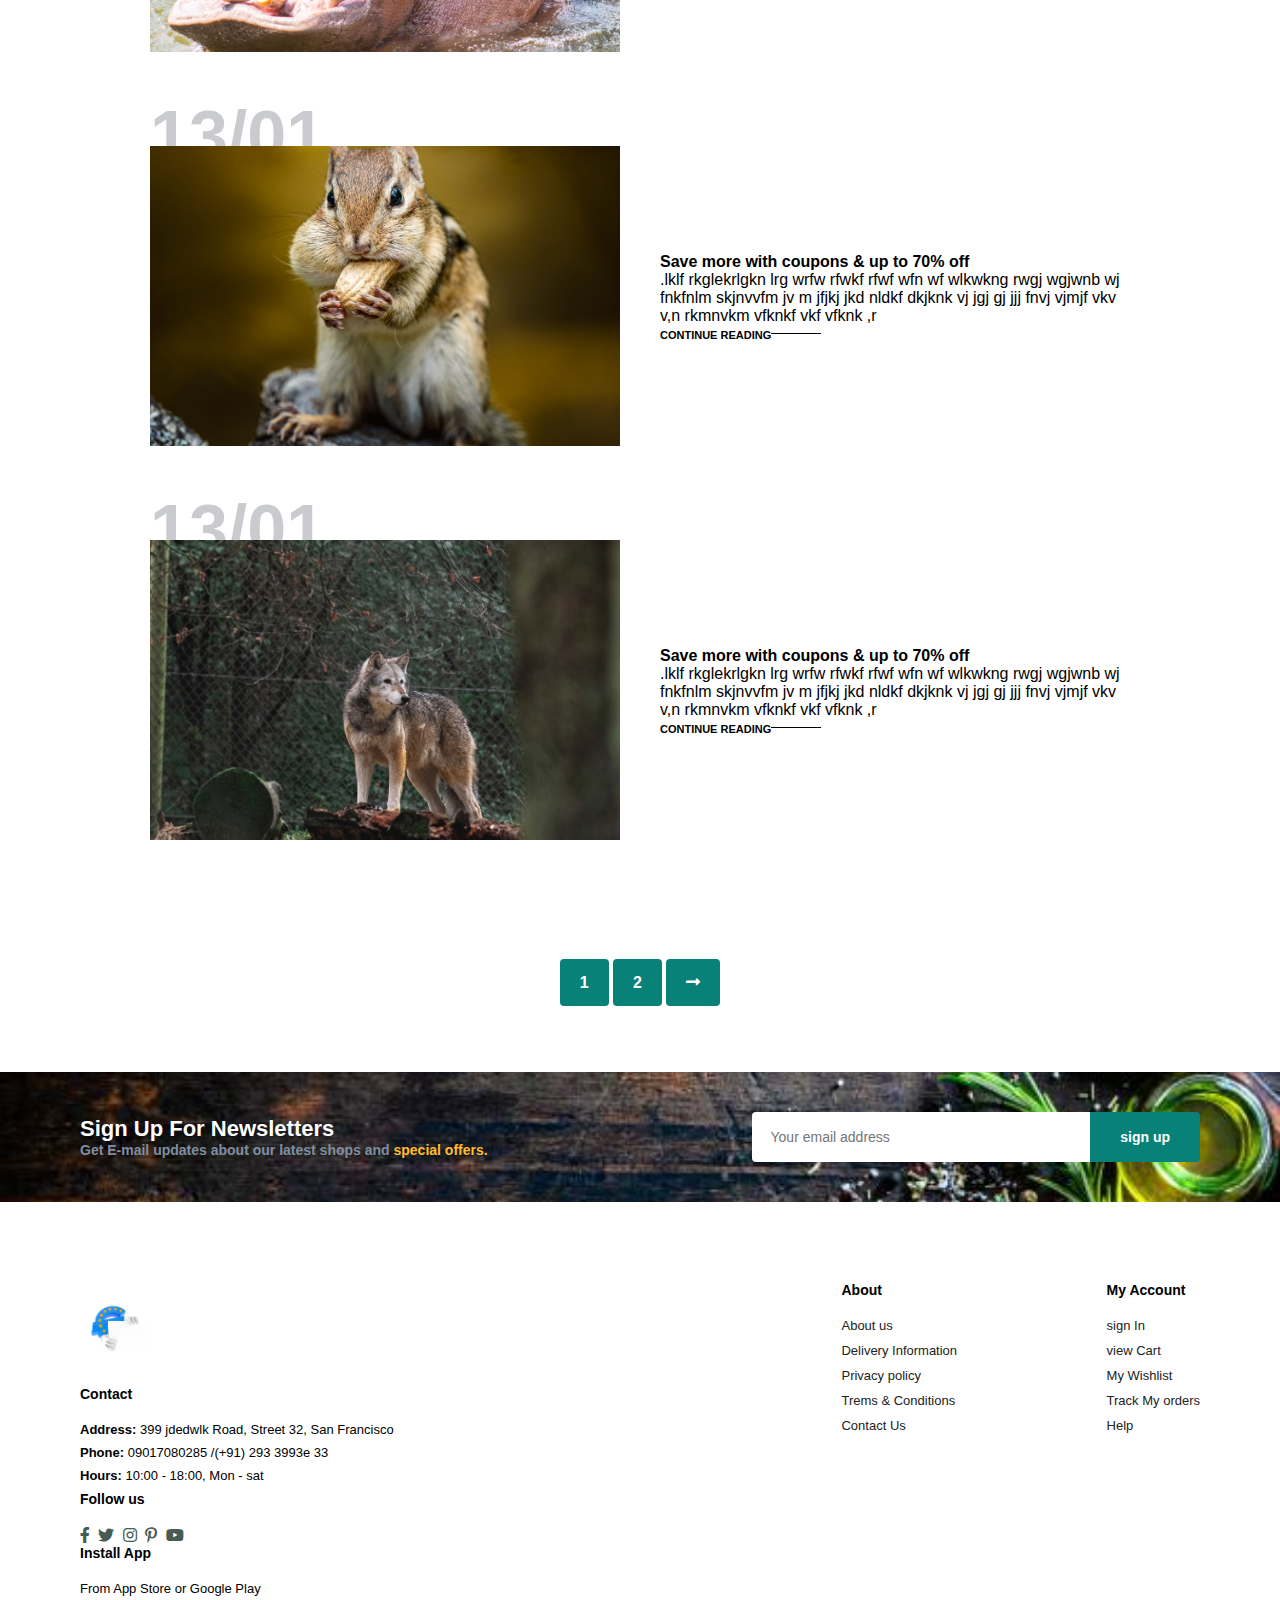
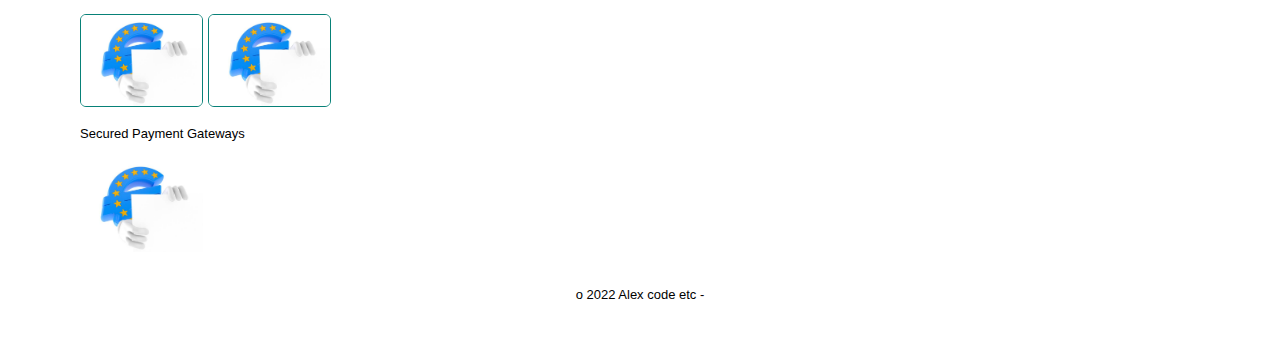
<file: blog.html>
<!DOCTYPE html>
<html lang="en">
<head>
    <meta charset="UTF-8">
    <meta name="viewport" content="width=device-width, initial-scale=1.0">
    <meta http-equiv="X-UA-Compatible" content="ie=edge">
    <title>Document</title>
    <link rel="stylesheet" href="fontawesome-free-5.15.4-web/css/all.min.css">
    <link rel="stylesheet" href="style.css">
</head>
<body>

    <section id="header">
        <a href="#"> <img src="ttt.jpg" class="logo" alt=""></a>
        <div>
            <ul id="navbar">
                <li><a href="index.html">Home</a></li>
                <li><a   href="shop.html">Shop</a></li>
                <li><a class="active" href="blog.html">Blog</a></li>
                <li><a href="about.html">About</a></li>
                <li><a href="contact.html">Contact</a></li>
                <li id="lg-bag"><a href="cart.html"><i class="fa fa-shopping-bag" aria-hidden="true"></i></a></li>
                <a href="#" id="close"><i class="fa fa-times" aria-hidden="true"></i></a>
                

            </ul>
        </div>
        <div id="mobile">
            <a href="cart.html"><i class="fa fa-shopping-bag" aria-hidden="true"></i></a>
            <i id="bar" class="fa fa-outdent" aria-hidden="true"></i>



        </div>
    </section>

    <section id="page-header" class="blog-header">
        <h2 style="font-size: 46px; line-height: 54px;">#WILD LIVE</h2>
        <p style="color: #ffff; margin: 15px 0 20px 0; color: #fff;">Save more with coupons & up to 70% off!</p>

    </section>

    <section id="blog">
        <div class="blog-box">
            <div class="blog-img">
                <img src="lion.jpeg" alt="">

            </div>
            <div class="blog-details">
                <h4>Save more with coupons & up to 70% off</h4>
                <p>.lklf rkglekrlgkn lrg wrfw rfwkf rfwf wfn wf wlkwkng rwgj wgjwnb wj
                    fnkfnlm skjnvvfm jv m   jfjkj jkd nldkf dkjknk vj  jgj gj   jjj
                    fnvj vjmjf vkv v,n rkmnvkm vfknkf vkf vfknk ,r</p>
                    <a href="#">CONTINUE READING</a>

            </div>
            <h1>13/01</h1>

        </div>
        <div class="blog-box">
            <div class="blog-img">
                <img src="monk.jpeg" alt="">

            </div>
            <div class="blog-details">
                <h4>Save more with coupons & up to 70% off</h4>
                <p>.lklf rkglekrlgkn lrg wrfw rfwkf rfwf wfn wf wlkwkng rwgj wgjwnb wj
                    fnkfnlm skjnvvfm jv m   jfjkj jkd nldkf dkjknk vj  jgj gj   jjj
                    fnvj vjmjf vkv v,n rkmnvkm vfknkf vkf vfknk ,r</p>
                    <a href="#">CONTINUE READING</a>

            </div>
            <h1>13/01</h1>

        </div>
        <div class="blog-box">
            <div class="blog-img">
                <img src="h.jpeg" alt="">

            </div>
            <div class="blog-details">
                <h4>Save more with coupons & up to 70% off</h4>
                <p>.lklf rkglekrlgkn lrg wrfw rfwkf rfwf wfn wf wlkwkng rwgj wgjwnb wj
                    fnkfnlm skjnvvfm jv m   jfjkj jkd nldkf dkjknk vj  jgj gj   jjj
                    fnvj vjmjf vkv v,n rkmnvkm vfknkf vkf vfknk ,r</p>
                    <a href="#">CONTINUE READING</a>

            </div>
            <h1>13/01</h1>

        </div>
        <div class="blog-box">
            <div class="blog-img">
                <img src="squ.jpeg" alt="">

            </div>
            <div class="blog-details">
                <h4>Save more with coupons & up to 70% off</h4>
                <p>.lklf rkglekrlgkn lrg wrfw rfwkf rfwf wfn wf wlkwkng rwgj wgjwnb wj
                    fnkfnlm skjnvvfm jv m   jfjkj jkd nldkf dkjknk vj  jgj gj   jjj
                    fnvj vjmjf vkv v,n rkmnvkm vfknkf vkf vfknk ,r</p>
                    <a href="#">CONTINUE READING</a>

            </div>
            <h1>13/01</h1>

        </div>
        <div class="blog-box">
            <div class="blog-img">
                <img src="wlf.jpeg" alt="">

            </div>
            <div class="blog-details">
                <h4>Save more with coupons & up to 70% off</h4>
                <p>.lklf rkglekrlgkn lrg wrfw rfwkf rfwf wfn wf wlkwkng rwgj wgjwnb wj
                    fnkfnlm skjnvvfm jv m   jfjkj jkd nldkf dkjknk vj  jgj gj   jjj
                    fnvj vjmjf vkv v,n rkmnvkm vfknkf vkf vfknk ,r</p>
                    <a href="#">CONTINUE READING</a>

            </div>
            <h1>13/01</h1>

        </div>

    </section>

    <section id="pagination" class="section-p1">
      <a href="#">1</a>
      <a href="#">2</a>
      <a href="#"><i class="fas fa-long-arrow-alt-right" aria-hidden="true"></i></a>
       

    </section>

    <section id="news-letter" class="section-p1 section-m1">
        <div class="newstext">
            <h4>Sign Up For Newsletters</h4>
        <p>Get E-mail updates about our latest shops and <span> special offers.</span></p>

        </div>
         <div class="form">
            <input type="text" placeholder="Your email address">
            <button class="normal">sign up</button>
         </div>
         

    </section>

    <footer class="section-p1">
        <div class="follow">
            <img src="ttt.jpg" class="nkk" alt="">
            <h4>Contact</h4>
            <p> <strong>Address:</strong> 399 jdedwlk Road, Street 32, San Francisco</p>
            <p> <strong>Phone:</strong> 09017080285 /(+91) 293 3993e 33</p>
            <p> <strong>Hours:</strong> 10:00 - 18:00, Mon - sat</p>
            <div class="Follow">
                <h4>Follow us</h4>
                <div class="icon">
                     <i class="fab fa-facebook-f" aria-hidden="true"></i>
                     <i class="fab fa-twitter" aria-hidden="true"></i>
                     <i class="fab fa-instagram" aria-hidden="true"></i>
                     <i class="fab fa-pinterest-p" aria-hidden="true"></i>
                     <i class="fab fa-youtube" aria-hidden="true"></i>


                </div>

            </div>

       

        </div>

        <div class="col">
            <h4>About</h4>
            <a href="#">About us</a>
            <a href="#">Delivery Information</a>
            <a href="#">Privacy policy</a>
            <a href="#">Trems & Conditions</a>
            <a href="#">Contact Us</a>
        </div>

        <div class="col">
            <h4>My Account</h4>
            <a href="#">sign In</a>
            <a href="#">view Cart</a>
            <a href="#">My Wishlist</a>
            <a href="#">Track My orders</a>
            <a href="#">Help</a>
        </div>

        <div class="col install">
            <h4>Install App</h4>
            <p>From App Store or Google Play</p>
            <div class="row">
                <img src="ttt.jpg" class="nkk" alt="">
                <img src="ttt.jpg" class="nkk" alt="">
            </div>
            <p>Secured Payment Gateways</p>
            <img src="ttt.jpg" class="nkk" alt="">
        </div>

        <div class="copyright">
            <p>o 2022 Alex code etc - </p>

        </div>

    </footer>
    

    <script src="script.js"></script>
</body>
</html>
</file>
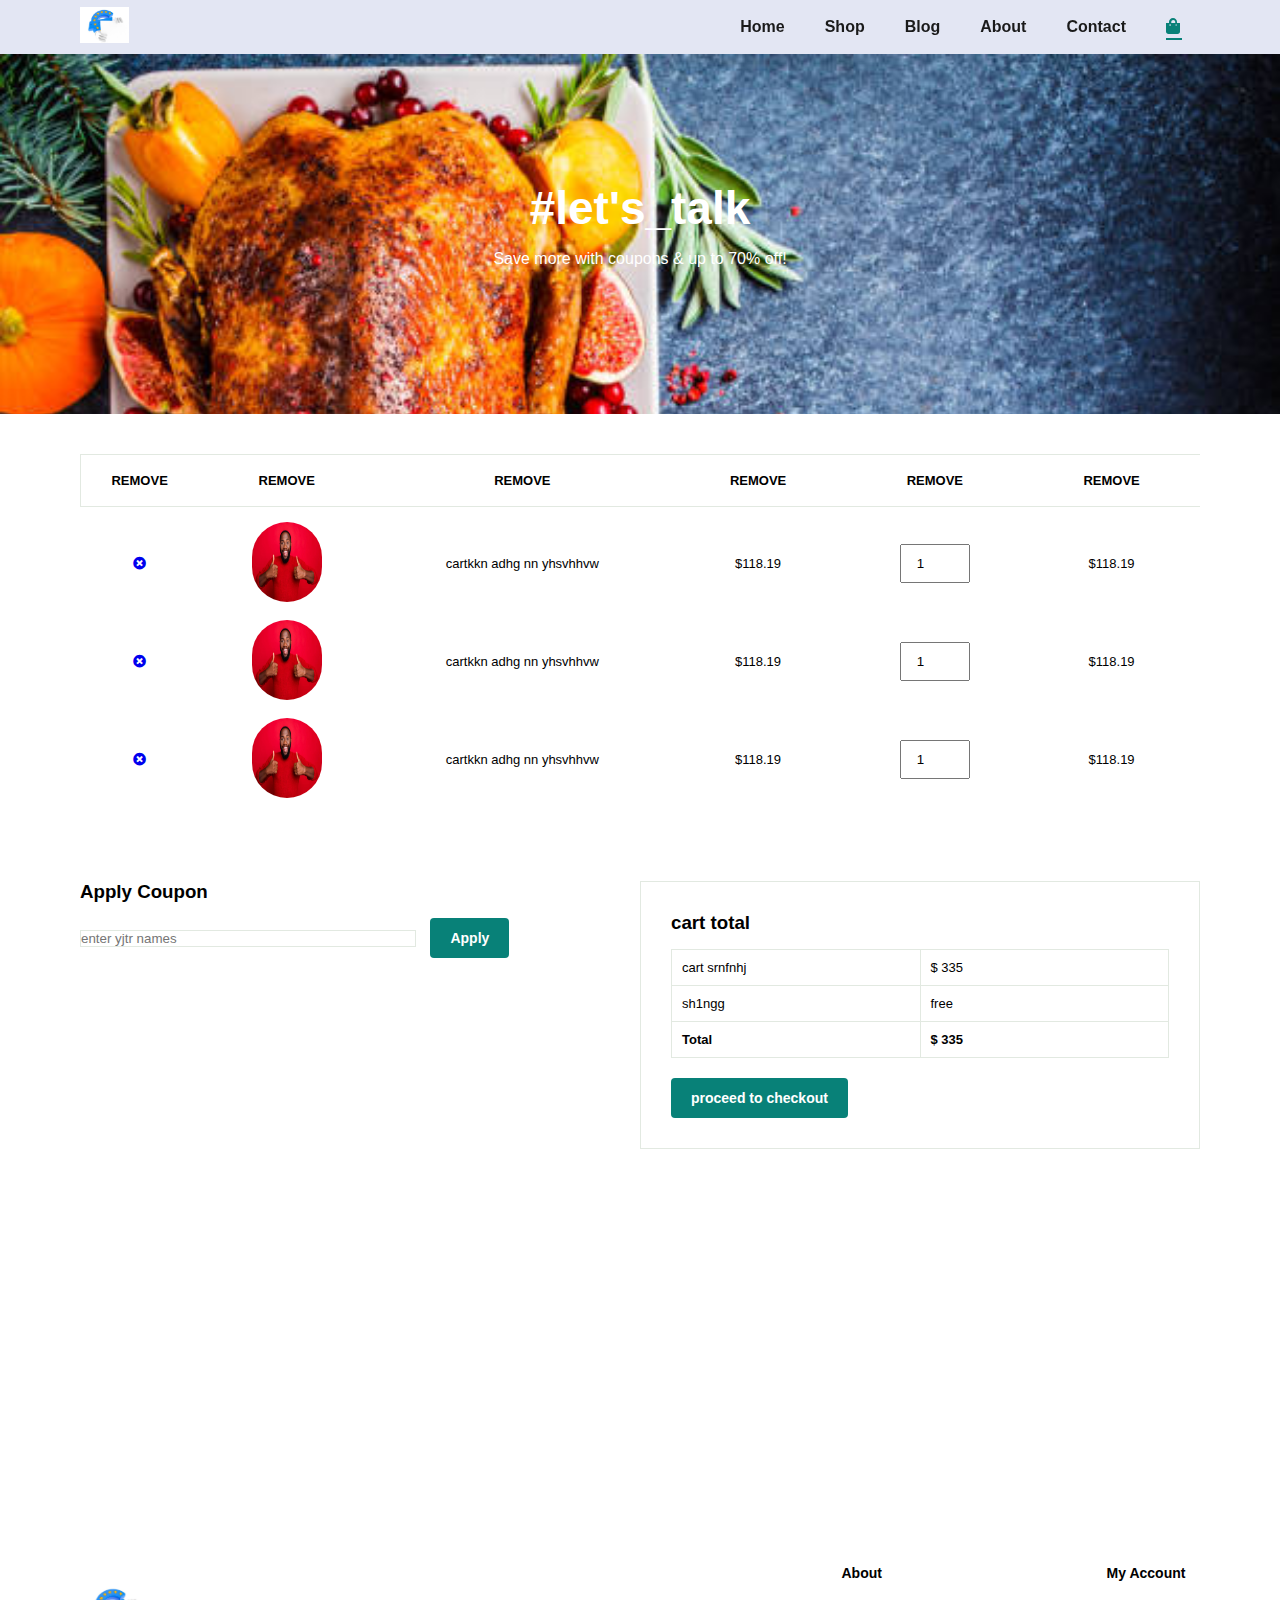
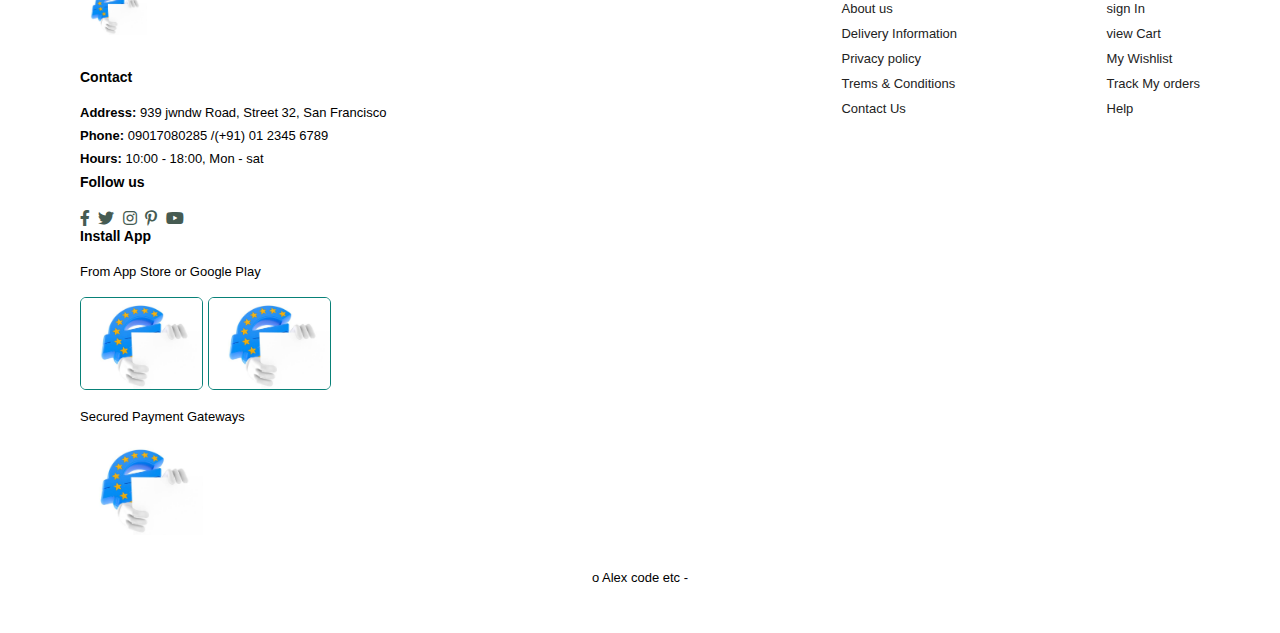
<file: cart.html>
<!DOCTYPE html>
<html lang="en">
<head>
    <meta charset="UTF-8">
    <meta name="viewport" content="width=device-width, initial-scale=1.0">
    <meta http-equiv="X-UA-Compatible" content="ie=edge">
    <title>Document</title>
    <link rel="stylesheet" href="fontawesome-free-5.15.4-web/css/all.min.css">
    <link rel="stylesheet" href="style.css">
</head>
<body>

    <section id="header">
        <a href="#"> <img src="ttt.jpg" class="logo" alt=""></a>
        <div>
            <ul id="navbar">
                <li><a href="index.html">Home</a></li>
                <li><a   href="shop.html">Shop</a></li>
                <li><a  href="blog.html">Blog</a></li>
                <li><a  href="about.html">About</a></li>
                <li><a  href="contact.html">Contact</a></li>
                <li id="lg-bag"><a class="active" href="cart.html"><i class="fa fa-shopping-bag" aria-hidden="true"></i></a></li>
                <a href="#" id="close"><i class="fa fa-times" aria-hidden="true"></i></a>
                

            </ul>
        </div>
        <div id="mobile">
            <a href="cart.html"><i class="fa fa-shopping-bag" aria-hidden="true"></i></a>
            <i id="bar" class="fa fa-outdent" aria-hidden="true"></i>



        </div>
    </section>

    <section id="page-header" class="contact-header">
        <h2 style="font-size: 46px; line-height: 54px;">#let's_talk</h2>
        <p style="color: #ffff; margin: 15px 0 20px 0; color: #fff;">Save more with coupons & up to 70% off!</p>

    </section>   

    <section id="cart" class="section-p1">
        <table width="100%">
            <thead>
                <tr>
                    <td>remove</td>
                    <td>remove</td>
                    <td>remove</td>
                    <td>remove</td>
                    <td>remove</td>
                    <td>remove</td>

                </tr>
            </thead>
            <tbody>
                <tr>
                    <td><a href="#"><i class="fa fa-times-circle" aria-hidden="true"></i></a></td>
                    <td><img src="aleee.jpg" class="man" alt=""></td>
                    <td>cartkkn adhg nn  yhsvhhvw</td>
                    <td>$118.19</td>
                    <td><input type="number" value="1"></td>
                    <td>$118.19</td>
                </tr>
                <tr>
                    <td><a href="#"><i class="fa fa-times-circle" aria-hidden="true"></i></a></td>
                    <td><img src="aleee.jpg" class="man" alt=""></td>
                    <td>cartkkn adhg nn  yhsvhhvw</td>
                    <td>$118.19</td>
                    <td><input type="number" value="1"></td>
                    <td>$118.19</td>
                </tr>
                <tr>
                    <td><a href="#"><i class="fa fa-times-circle" aria-hidden="true"></i></a></td>
                    <td><img src="aleee.jpg" class="man" alt=""></td>
                    <td>cartkkn adhg nn  yhsvhhvw</td>
                    <td>$118.19</td>
                    <td><input type="number" value="1"></td>
                    <td>$118.19</td>
                </tr>
            </tbody>

        </table>

    </section>

    <section id="cart-add" class="section-p1">
        <div id="coupon">
            <h3>Apply Coupon</h3>
            <div>
                <input type="text" placeholder="enter yjtr names">
                <button class="normal">Apply</button>
            </div>

        </div>

        <div id="subtotal">
            <h3>cart total</h3>
            <table>
                <tr>
                    <td>cart srnfnhj</td>
                    <td>$ 335</td>

                </tr>
                <tr>
                    <td>sh1ngg</td>
                    <td>free</td>
                </tr>
                <tr>
                    <td><strong>Total</strong></td>
                    <td><strong>$ 335</strong></td>

                </tr>
            </table>
            <button class="normal">proceed to checkout</button>

        </div>

    </section>

    <footer class="section-p1">
        <div class="follow">
            <img src="ttt.jpg" class="nkk" alt="">
            <h4>Contact</h4>
            <p> <strong>Address:</strong> 939 jwndw Road, Street 32, San Francisco</p>
            <p> <strong>Phone:</strong> 09017080285 /(+91) 01 2345 6789</p>
            <p> <strong>Hours:</strong> 10:00 - 18:00, Mon - sat</p>
            <div class="Follow">
                <h4>Follow us</h4>
                <div class="icon">
                     <i class="fab fa-facebook-f" aria-hidden="true"></i>
                     <i class="fab fa-twitter" aria-hidden="true"></i>
                     <i class="fab fa-instagram" aria-hidden="true"></i>
                     <i class="fab fa-pinterest-p" aria-hidden="true"></i>
                     <i class="fab fa-youtube" aria-hidden="true"></i>


                </div>

            </div>

       

        </div>

        <div class="col">
            <h4>About</h4>
            <a href="#">About us</a>
            <a href="#">Delivery Information</a>
            <a href="#">Privacy policy</a>
            <a href="#">Trems & Conditions</a>
            <a href="#">Contact Us</a>
        </div>

        <div class="col">
            <h4>My Account</h4>
            <a href="#">sign In</a>
            <a href="#">view Cart</a>
            <a href="#">My Wishlist</a>
            <a href="#">Track My orders</a>
            <a href="#">Help</a>
        </div>

        <div class="col install">
            <h4>Install App</h4>
            <p>From App Store or Google Play</p>
            <div class="row">
                <img src="ttt.jpg" class="nkk" alt="">
                <img src="ttt.jpg" class="nkk" alt="">
            </div>
            <p>Secured Payment Gateways</p>
            <img src="ttt.jpg" class="nkk" alt="">
        </div>

        <div class="copyright">
            <p>o Alex code  etc - </p>

        </div>

    </footer>
    

    <script src="script.js"></script>
</body>
</html>
</file>
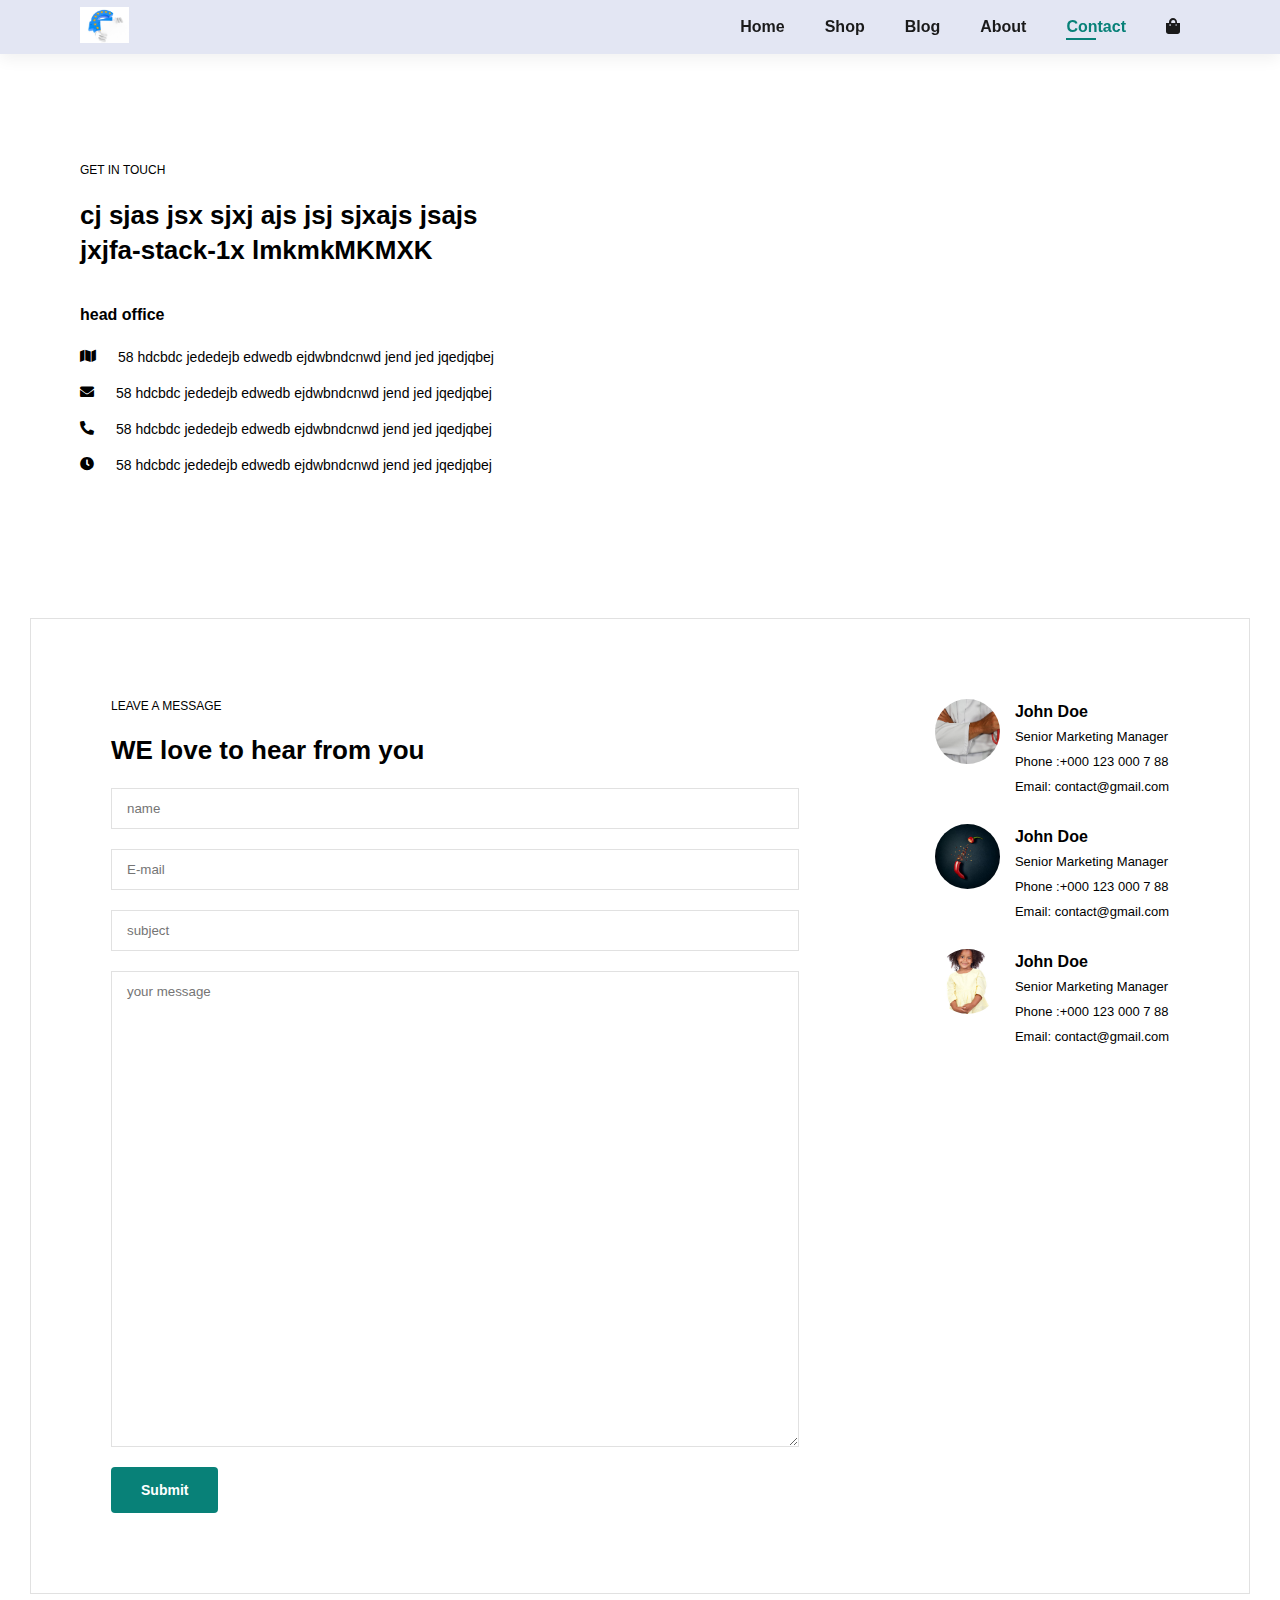
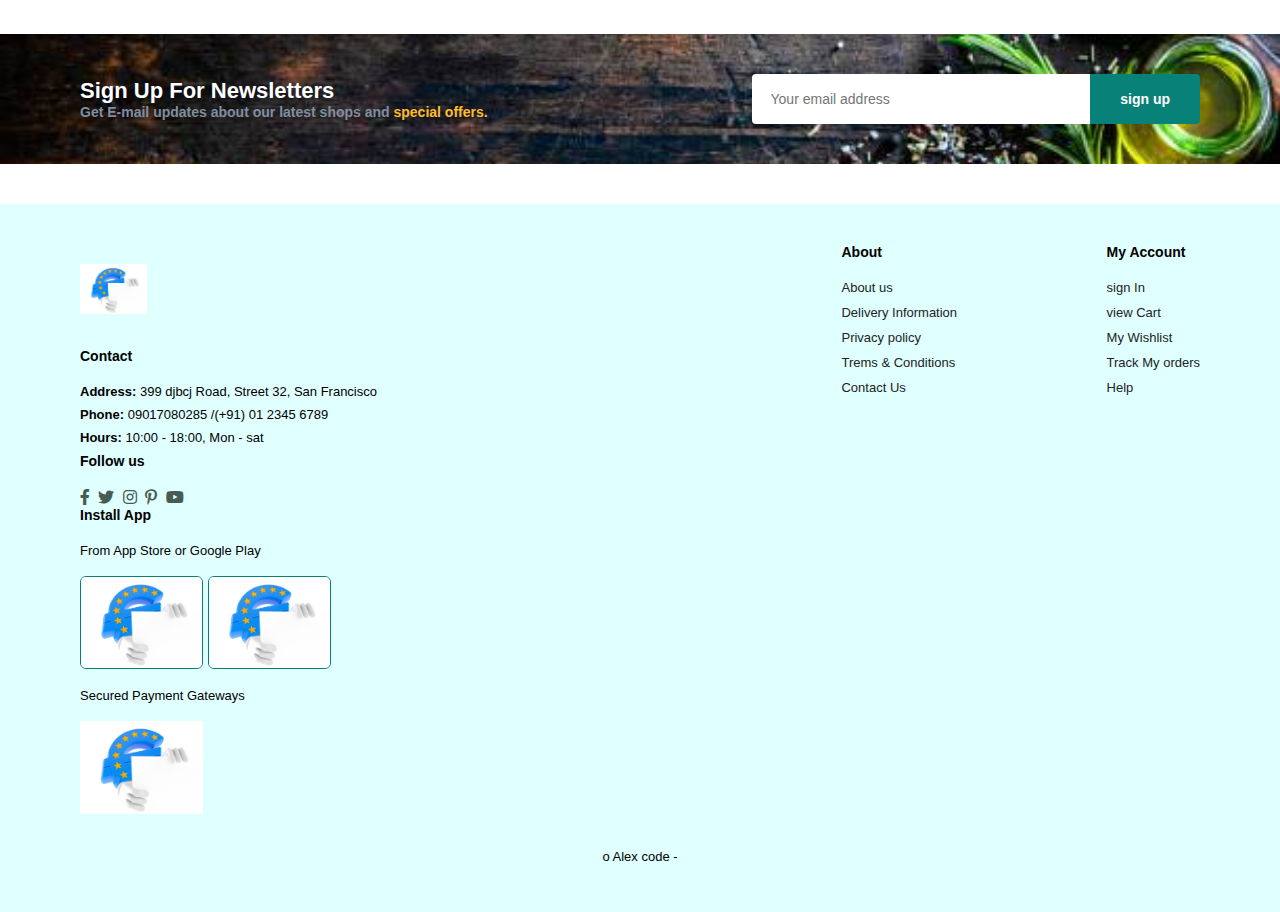
<file: contact.html>
<!DOCTYPE html>
<html lang="en">
<head>
    <meta charset="UTF-8">
    <meta name="viewport" content="width=device-width, initial-scale=1.0">
    <meta http-equiv="X-UA-Compatible" content="ie=edge">
    <title>Document</title>
    <link rel="stylesheet" href="fontawesome-free-5.15.4-web/css/all.min.css">
    <link rel="stylesheet" href="style.css">
</head>
<body>

    <section id="header">
        <a href="#"> <img src="ttt.jpg" class="logo" alt=""></a>
        <div>
            <ul id="navbar">
                <li><a href="index.html">Home</a></li>
                <li><a   href="shop.html">Shop</a></li>
                <li><a  href="blog.html">Blog</a></li>
                <li><a  href="about.html">About</a></li>
                <li><a class="active" href="contact.html">Contact</a></li>
                <li id="lg-bag"><a href="cart.html"><i class="fa fa-shopping-bag" aria-hidden="true"></i></a></li>
                <a href="#" id="close"><i class="fa fa-times" aria-hidden="true"></i></a>
                

            </ul>
        </div>
        <div id="mobile">
            <a href="cart.html"><i class="fa fa-shopping-bag" aria-hidden="true"></i></a>
            <i id="bar" class="fa fa-outdent" aria-hidden="true"></i>



        </div>
    </section>

   

    <section id="contact-details" class="section-p1">
        <div class="details">
             <span>GET IN TOUCH</span>
            <h2>cj sjas jsx sjxj ajs jsj sjxajs jsajs <br> jxjfa-stack-1x
                lmkmkMKMXK
            </h2> <br>
            <h3>head office</h3>
           <div>
               <li>
                   <i class="fa fa-map" aria-hidden="true"></i>
                   <p>58 hdcbdc jededejb edwedb ejdwbndcnwd jend jed  jqedjqbej</p>
               </li>
               <li>
                <i class="fa fa-envelope" aria-hidden="true"></i>
                <p>58 hdcbdc jededejb edwedb ejdwbndcnwd jend jed  jqedjqbej</p>
            </li>
            <li>
                <i class="fa fa-phone-alt" aria-hidden="true"></i>
                <p>58 hdcbdc jededejb edwedb ejdwbndcnwd jend jed  jqedjqbej</p>
            </li>
            <li>
                <i class="fa fa-clock" aria-hidden="true"></i>
                <p>58 hdcbdc jededejb edwedb ejdwbndcnwd jend jed  jqedjqbej</p>
            </li>
           </div>
        </div>

        <div>
            <iframe src="https://www.google.com/maps/embed?pb=!1m18!1m12!1m3!1d2469.8088025254456!2d-1.256555484681452!3d51.75481970040410
            6!2m3!1f0!2f0!3f0!3m2!1i1024!2i768!4f13.1!3m3!1m2!1s0x4876c6a9ef8c485b%3A0xd2ff1883a001afed!2sUniv
            ersity%20of%20Oxford!5e0!3m2!1sen!2sng!4v1652642909230!5m2!1sen!2sng" width="600" height="450" style="border:0;" allo
            wfullscreen="" loading="lazy" referrerpolicy="no-referrer-when-downgrade"></iframe>
        </div>

    </section>

    <section id="form-details">
        <form action="">
            <span>LEAVE A MESSAGE</span>
            <h2>WE love to hear from you</h2>
            <input type="text" placeholder="name">
            <input type="text" placeholder="E-mail">
            <input type="text" placeholder="subject">
            <textarea name="" id="" cols="30" rows="30" placeholder="your message"></textarea>
            <button class="normal">Submit</button>

        </form>

        <div class="people">
            <div>
                <img src="alexf.jpg" class="man" alt="">
                <p><span>John Doe</span> Senior Marketing Manager <br> Phone :+000 123 000 7 88 <br>Email: contact@gmail.com</p>
    
            </div>
            <div>
                <img src="f10.jpeg" class="man" alt="">
                <p><span>John Doe</span> Senior Marketing Manager <br> Phone :+000 123 000 7 88 <br>Email: contact@gmail.com</p>
    
            </div>
            <div>
                <img src="sa.jpg" class="man" alt="">
                <p><span>John Doe</span> Senior Marketing Manager <br> Phone :+000 123 000 7 88 <br>Email: contact@gmail.com</p>
    
            </div>
            
        </div>

    </section>

    <section id="news-letter" class="section-p1 section-m1">
        <div class="newstext">
            <h4>Sign Up For Newsletters</h4>
        <p>Get E-mail updates about our latest shops and <span> special offers.</span></p>

        </div>
         <div class="form">
            <input type="text" placeholder="Your email address">
            <button class="normal">sign up</button>
         </div>
         

    </section>

   

    <footer class="section-p1" style="background-color:lightcyan;">
        <div class="follow">
            <img src="ttt.jpg" class="nkk" alt="">
            <h4>Contact</h4>
            <p> <strong>Address:</strong> 399 djbcj Road, Street 32, San Francisco</p>
            <p> <strong>Phone:</strong> 09017080285 /(+91) 01 2345 6789</p>
            <p> <strong>Hours:</strong> 10:00 - 18:00, Mon - sat</p>
            <div class="Follow">
                <h4>Follow us</h4>
                <div class="icon">
                     <i class="fab fa-facebook-f" aria-hidden="true"></i>
                     <i class="fab fa-twitter" aria-hidden="true"></i>
                     <i class="fab fa-instagram" aria-hidden="true"></i>
                     <i class="fab fa-pinterest-p" aria-hidden="true"></i>
                     <i class="fab fa-youtube" aria-hidden="true"></i>


                </div>

            </div>

       

        </div>

        <div class="col">
            <h4>About</h4>
            <a href="#">About us</a>
            <a href="#">Delivery Information</a>
            <a href="#">Privacy policy</a>
            <a href="#">Trems & Conditions</a>
            <a href="#">Contact Us</a>
        </div>

        <div class="col">
            <h4>My Account</h4>
            <a href="#">sign In</a>
            <a href="#">view Cart</a>
            <a href="#">My Wishlist</a>
            <a href="#">Track My orders</a>
            <a href="#">Help</a>
        </div>

        <div class="col install">
            <h4>Install App</h4>
            <p>From App Store or Google Play</p>
            <div class="row">
                <img src="ttt.jpg" class="nkk" alt="">
                <img src="ttt.jpg" class="nkk" alt="">
            </div>
            <p>Secured Payment Gateways</p>
            <img src="ttt.jpg" class="nkk" alt="">
        </div>

        <div class="copyright">
            <p>o Alex code - </p>

        </div>

    </footer>
    

    <script src="script.js"></script>
</body>
</html>
</file>
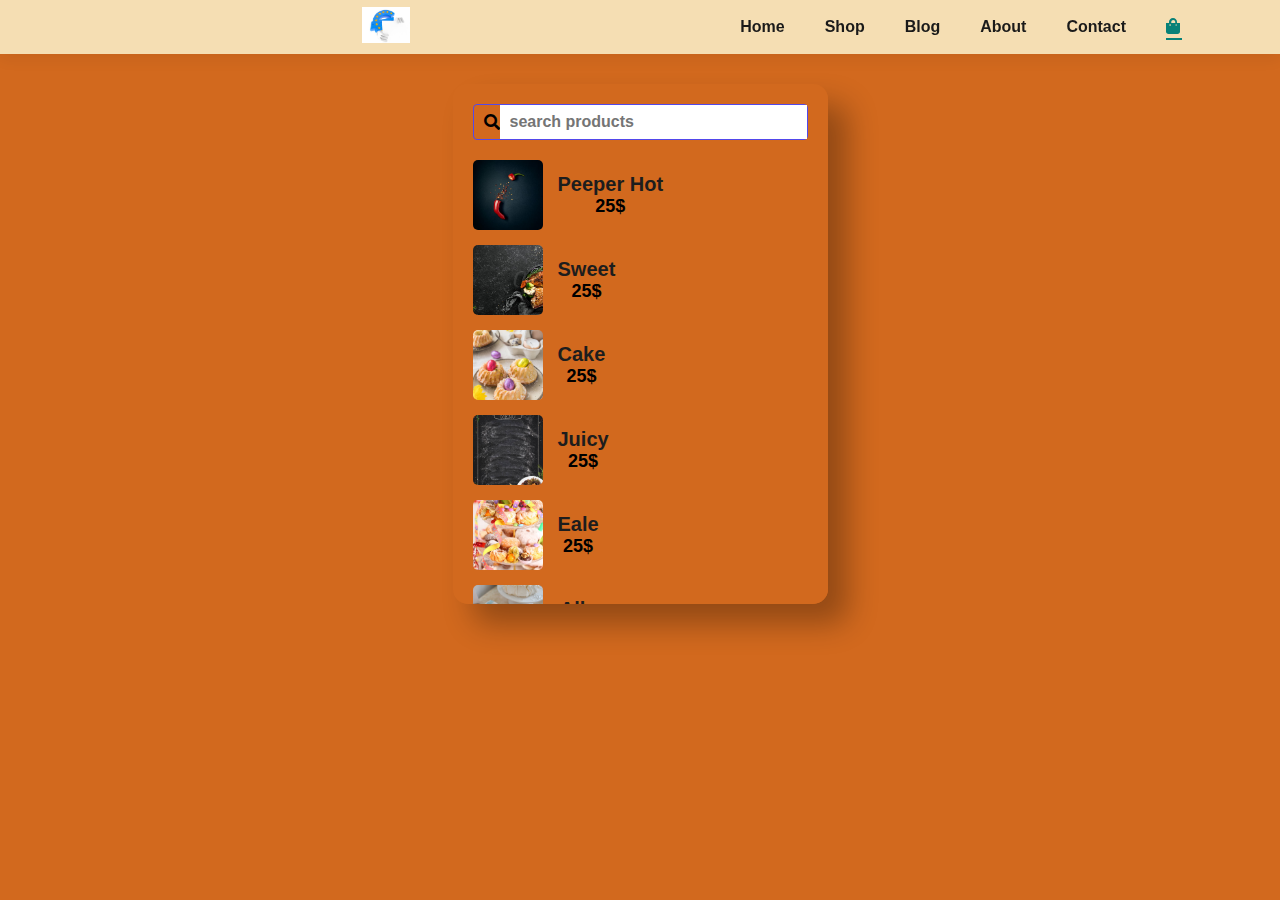
<file: search.html>
<!DOCTYPE html>
<html lang="en">
<head>
    <meta charset="UTF-8">
    <meta http-equiv="X-UA-Compatible" content="IE=edge">
    <meta name="viewport" content="width=device-width, initial-scale=1.0">
    <title>Document</title>
    <link rel="stylesheet" href="style.css">
    <link rel="stylesheet" href="fontawesome-free-5.15.4-web/css/all.min.css">
</head>
<body style="background-color: chocolate;">

    <center>
           <section id="header" style="background-color: wheat">
        <a href="#"> <img src="ttt.jpg" class="logo" alt=""></a>
        <div>
            <ul id="navbar">
                <li><a  href="index.html">Home</a></li>
                <li><a  href="shop.html">Shop</a></li>
                <li><a href="blog.html">Blog</a></li>
                <li><a href="about.html">About</a></li>
                <li><a href="contact.html">Contact</a></li>
                <li id="lg-bag"><a class="active" href="cart.html"><i class="fa fa-shopping-bag" aria-hidden="true"></i></a></li>
                <a href="#" id="close"><i class="fa fa-times" aria-hidden="true"></i></a>
                

            </ul>
        </div>
        <div id="mobile">
            <a href="cart.html"><i class="fa fa-shopping-bag" aria-hidden="true"></i></a>
            <i id="bar" class="fa fa-outdent" aria-hidden="true"></i>



        </div>
    </section>



        <section id="container" class="section-p1" style="background-color: chocolate; margin-top: 30px;">
            <form>
                <i class="fa fa-search" aria-hidden="true"></i>
                <input type="text" id="search-item" placeholder="search products" onkeyup="search()">
            </form>
    
            <div class="product-list" id="product-list">

                <div class="product">
                    <img src="f10.jpeg" alt="">
                    <div class="p-details">
                        <h2>Peeper Hot</h2>
                        <h3>25$</h3>
    
                    </div>
    
                </div>

                <div class="product">
                    <img src="f8.jpg" alt="">
                    <div class="p-details">
                        <h2>Sweet</h2>
                        <h3>25$</h3>
    
                    </div>
    
                </div>

                <div class="product">
                    <img src="f7.jpg" alt="">
                    <div class="p-details">
                        <h2>Cake</h2>
                        <h3>25$</h3>
    
                    </div>
    
                </div>

                <div class="product">
                    <img src="f9.jpg" alt="">
                    <div class="p-details">
                        <h2>Juicy</h2>
                        <h3>25$</h3>
    
                    </div>
    
                </div>

                <div class="product">
                    <img src="f2.jpg" alt="">
                    <div class="p-details">
                        <h2>Eale</h2>
                        <h3>25$</h3>
    
                    </div>
    
                </div>

                <div class="product">
                    <img src="f3.jpg" alt="">
                    <div class="p-details">
                        <h2>All</h2>
                        <h3>25$</h3>
    
                    </div>
    
                </div>

                <div class="product">
                    <img src="f4.jpg" alt="">
                    <div class="p-details">
                        <h2>mj2</h2>
                        <h3>25$</h3>
    
                    </div>
    
                </div>

                <div class="product">
                    <img src="f6.jpg" alt="">
                    <div class="p-details">
                        <h2>Rwka</h2>
                        <h3>25$</h3>
    
                    </div>
    
                </div>

                <div class="product">
                    <img src="f14.jpg" alt="">
                    <div class="p-details">
                        <h2>Oramn</h2>
                        <h3>25$</h3>
    
                    </div>
    
                </div>

                <div class="product">
                    <img src="f13.jpg" alt="">
                    <div class="p-details">
                        <h2>Isnk</h2>
                        <h3>25$</h3>
    
                    </div>
    
                </div>
    
                <div class="product">
                    <img src="monk.jpeg" alt="">
                    <div class="p-details">
                        <h2>Monkkk</h2>
                        <h3>25$</h3>
    
                    </div>
    
                </div>

                <div class="product">
                    <img src="lion.jpeg" alt="">
                    <div class="p-details">
                        <h2>llel</h2>
                        <h3>25$</h3>
    
                    </div>
    
                </div>

                <div class="product">
                    <img src="squ.jpeg" alt="">
                    <div class="p-details">
                        <h2>Quss</h2>
                        <h3>25$</h3>
    
                    </div>
    
                </div>

                <div class="product">
                    <img src="nea.jpeg" alt="">
                    <div class="p-details">
                        <h2>baaaa</h2>
                        <h3>25$</h3>
    
                    </div>
    
                </div>
                <div class="product">
                    <img src="mmnv.jpg" alt="">
                    <div class="p-details">
                        <h2>Hoodie Fashion</h2>
                        <h3>25$</h3>
    
                    </div>
    
                </div>
                <div class="product">
                    <img src="bra.jpg" alt="">
                    <div class="p-details">
                        <h2>Tranya Smart Watch</h2>
                        <h3>25$</h3>
    
                    </div>
    
                </div>
                <div class="product">
                    <img src="alexf.jpg" alt="">
                    <div class="p-details">
                        <h2>Gildan Men's crew Tshirt</h2>
                        <h3>25$</h3>
    
                    </div>
    
                </div>
                <div class="product">
                    <img src="sdd.jpg" alt="">
                    <div class="p-details">
                        <h2>Grand Court Sneaker</h2>
                        <h3>25$</h3>
    
                    </div>
    
                </div>
                <div class="product">
                    <img src="lll.jpg" alt="">
                    <div class="p-details">
                        <h2>Fenta Fashion Hoodie</h2>
                        <h3>25$</h3>
    
                    </div>
    
                </div>
                <div class="product">
                    <img src="dear.jpeg" alt="">
                    <div class="p-details">
                        <h2>Bags For Roadtrip</h2>
                        <h3>25$</h3>
    
                    </div>
    
                </div>
                <div class="product">
                    <img src="wlf.jpeg" alt="">
                    <div class="p-details">
                        <h2>Tranya Tshirt</h2>
                        <h3>25$</h3>
    
                    </div>
    
                </div>
                <div class="product">
                    <img src="aleee.jpg" alt="">
                    <div class="p-details">
                        <h2>Fashionable Bags</h2>
                        <h3>25$</h3>
    
                    </div>
    
                </div>
                <div class="product">
                    <img src="bear.jpeg" alt="">
                    <div class="p-details">
                        <h2>adidas Sneaker</h2>
                        <h3>25$</h3>
    
                    </div>
    
                </div>
                <div class="product">
                    <img src="panda.jpeg" alt="">
                    <div class="p-details">
                        <h2>Hoodie Fashion</h2>
                        <h3>25$</h3>
    
                    </div>
    
                </div>
                <div class="product">
                    <img src="h.jpeg" alt="">
                    <div class="p-details">
                        <h2>PUMA Roma Bag</h2>
                        <h3>25$</h3>
    
                    </div>
    
                </div>
    
            </div>
            
        </section>
    </center>
    
    




    <script>
        var search = () =>{

const searchbox = document.getElementById("search-item").value.toUpperCase();
const storeitems = document.getElementById("product-list");
const product = document.querySelectorAll(".product");
const pname = document.getElementsByTagName("h2");

for(var i = 0; i <pname.length; i++){
let mmn =  product[i].getElementsByTagName('h2')[0]
if(mmn){
    let knc = mmn.innerHTML
    if(knc.toUpperCase().indexOf(searchbox) > -1){
        product[i].style.display = "";
    } else{
        product[i].style.display = "none";

    }   
}

}

}
    </script>
</body>
</html>
</file>
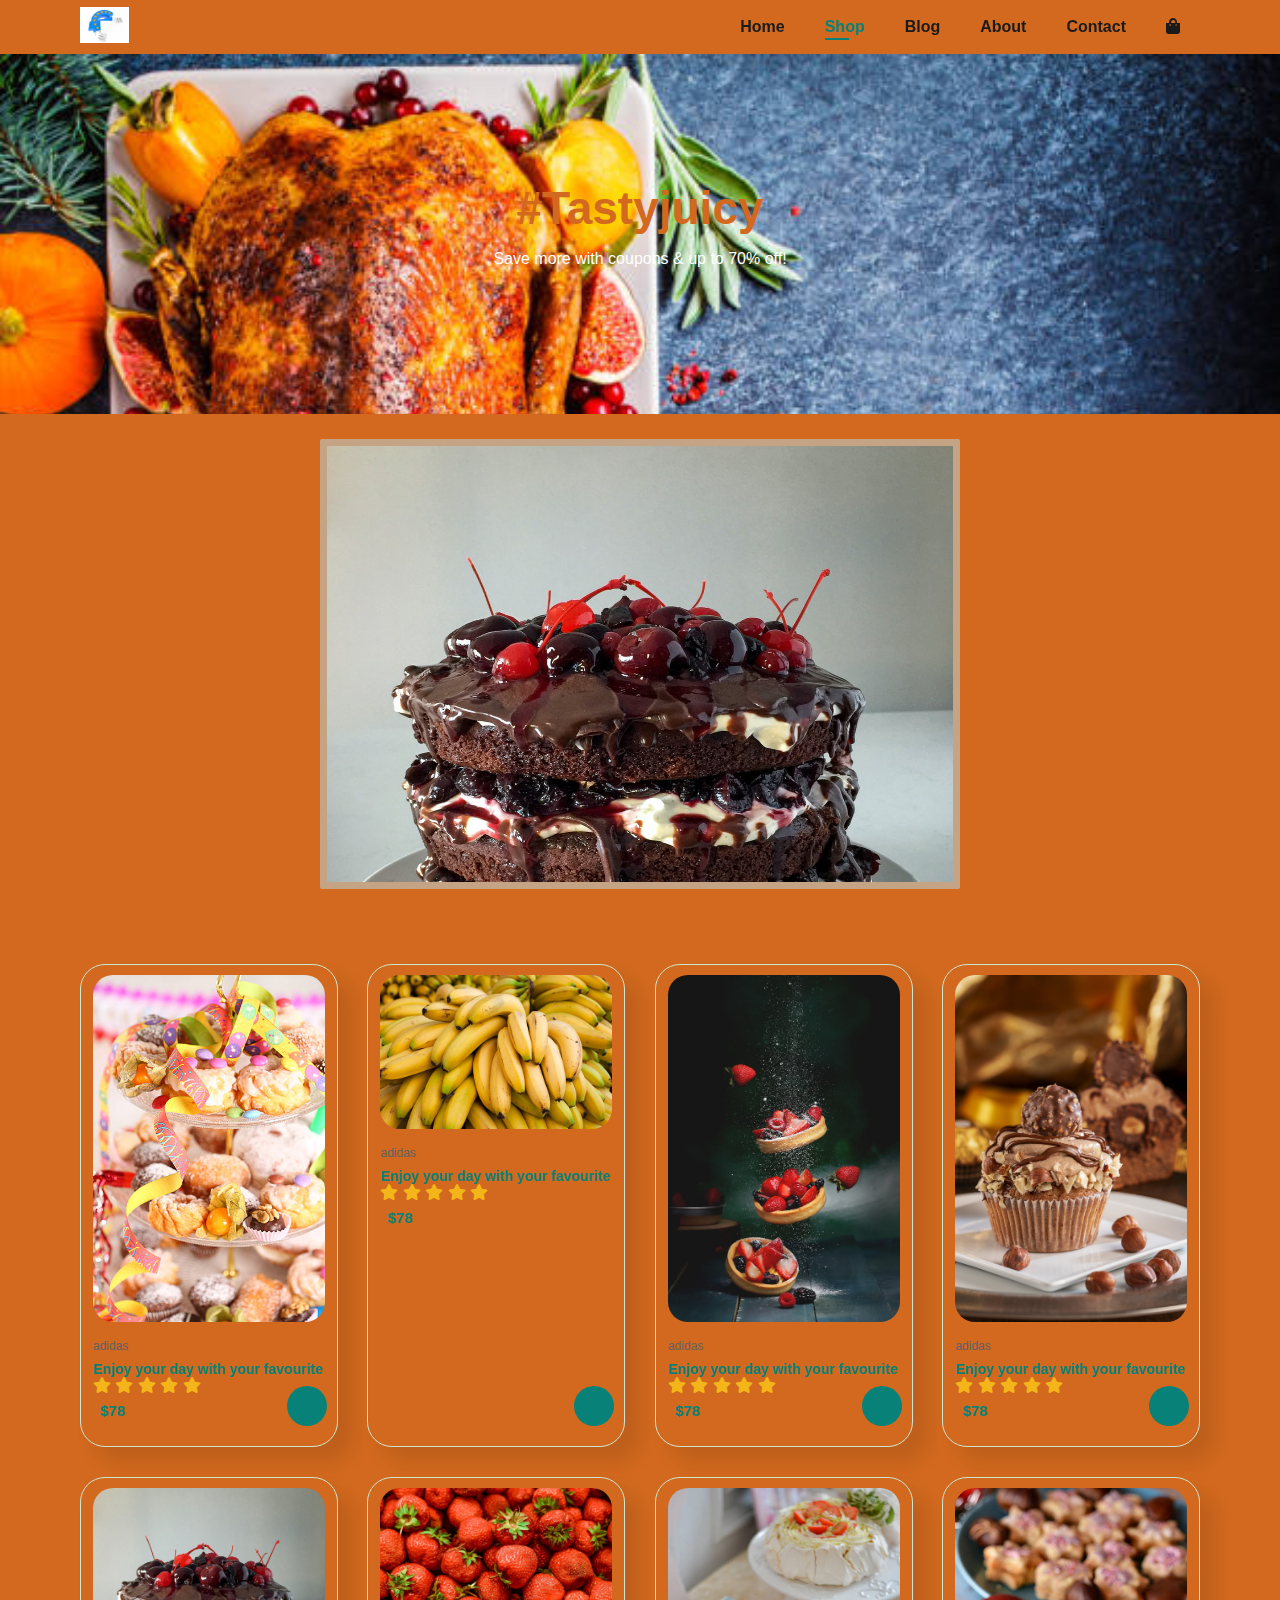
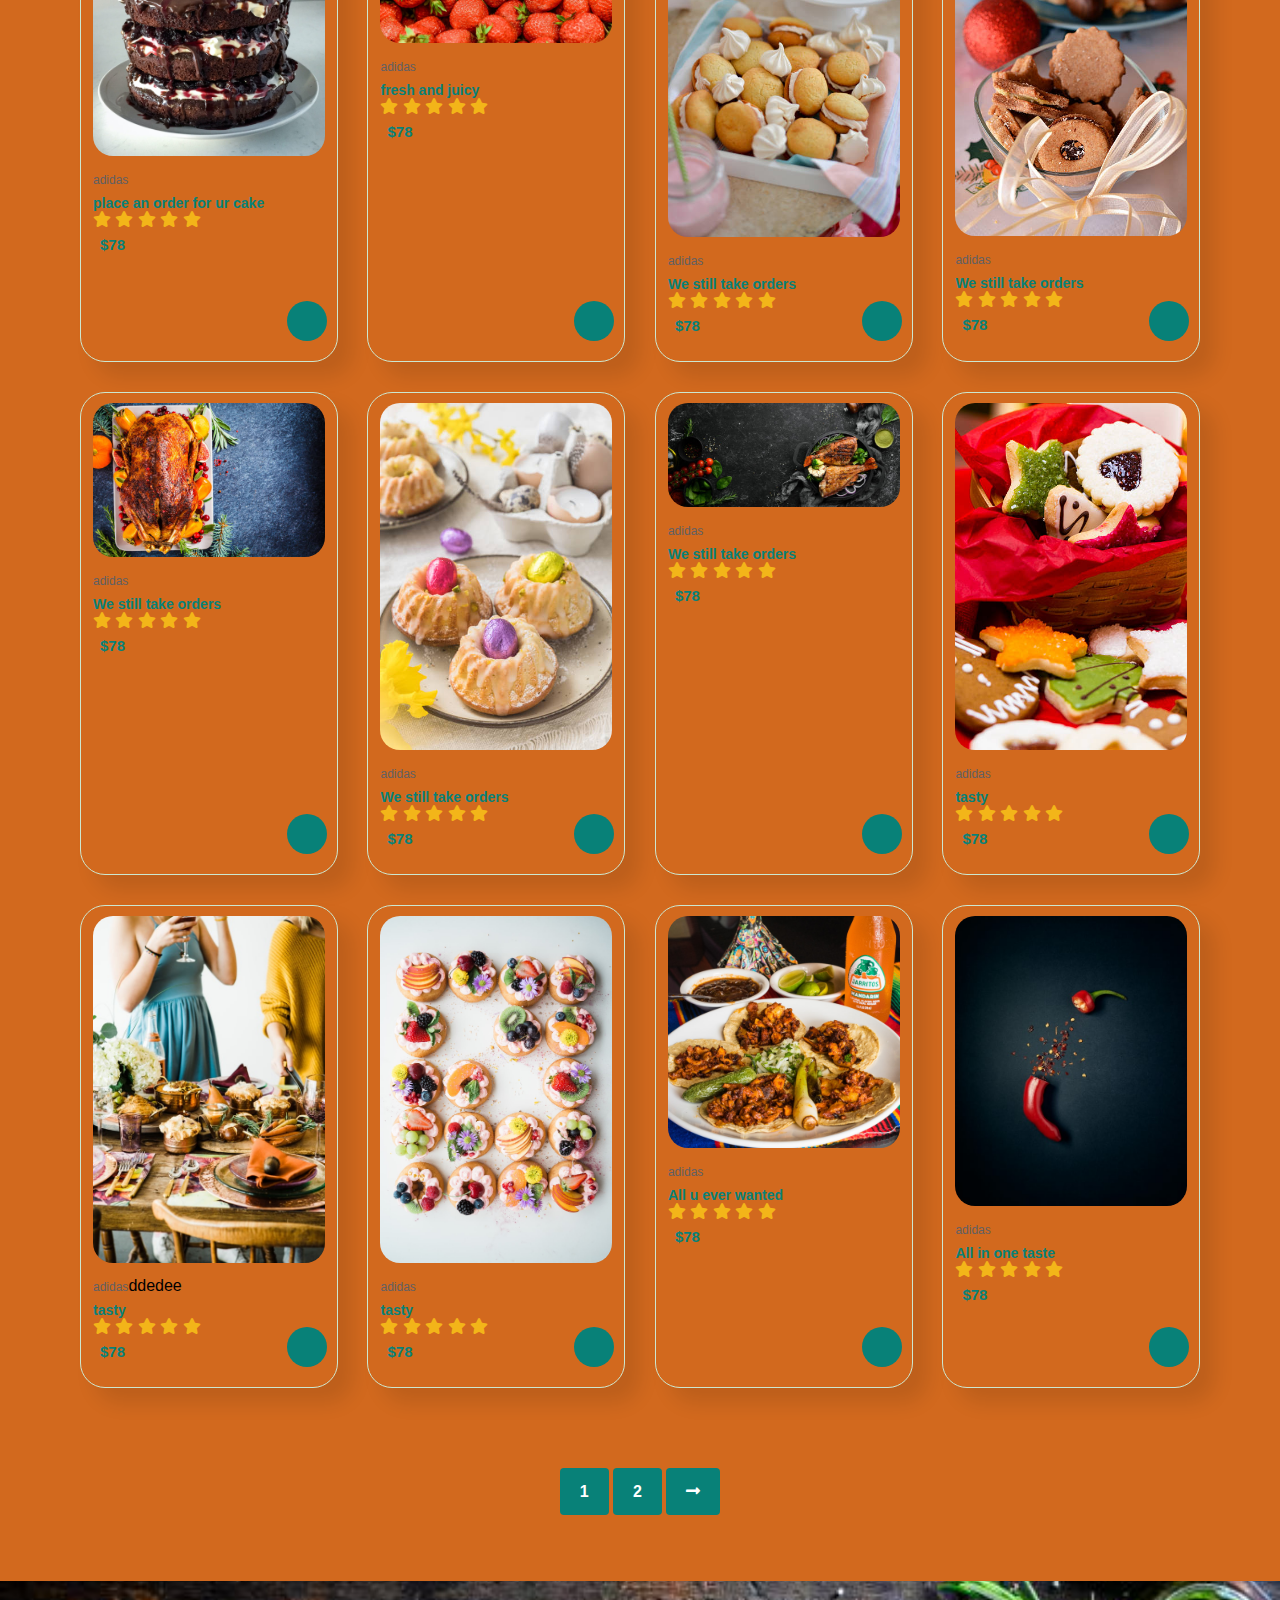
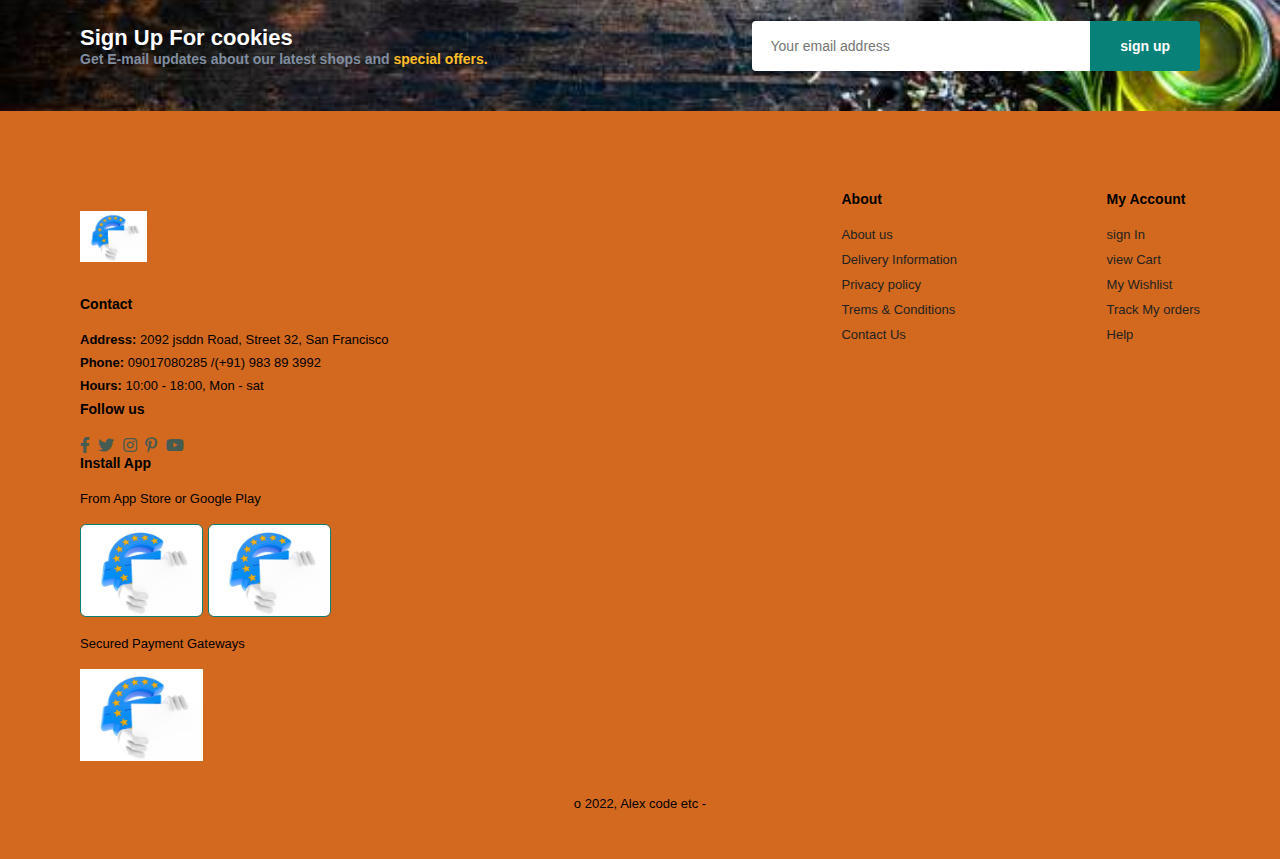
<file: shop.html>
<!DOCTYPE html>
<html lang="en">
<head>
    <meta charset="UTF-8">
    <meta name="viewport" content="width=device-width, initial-scale=1.0">
    <meta http-equiv="X-UA-Compatible" content="ie=edge">
    <title>Document</title>
    <link rel="stylesheet" href="fontawesome-free-5.15.4-web/css/all.min.css">
    <link rel="stylesheet" href="style.css">
</head>
<body style="background-color: chocolate;">

    <section id="header" style="background-color: chocolate ;">
        <a href="#"> <img src="ttt.jpg" class="logo" alt=""></a>
        <div>
            <ul id="navbar">
                <li><a href="index.html">Home</a></li>
                <li><a class="active"  href="shop.html">Shop</a></li>
                <li><a href="blog.html">Blog</a></li>
                <li><a href="about.html">About</a></li>
                <li><a href="contact.html">Contact</a></li>
                <li id="lg-bag"><a href="cart.html"><i class="fa fa-shopping-bag" aria-hidden="true"></i></a></li>
                <a href="#" id="close"><i class="fa fa-times" aria-hidden="true"></i></a>
                

            </ul>
        </div>
        <div id="mobile">
            <a href="cart.html"><i class="fa fa-shopping-bag" aria-hidden="true"></i></a>
            <i id="bar" class="fa fa-outdent" aria-hidden="true"></i>



        </div>
    </section>

    <section id="page-header">
        <h2 style="font-size: 46px; line-height: 54px; color: chocolate;">#Tastyjuicy</h2>
        <p style="color: #ffff; margin: 15px 0 20px 0; color: #fff;">Save more with coupons & up to 70% off!</p>

    </section>

    <div class="nnv">
        <div class="container">

            <div class="images"><img src="cake.jpeg" alt=""></div>
            <div class="images"><img src="f11.jpeg" alt=""></div>
            <div class="images"><img src="strayy.jpeg" alt=""></div>
            <div class="images"><img src="banana.jpg" alt=""></div>
            <div class="images"><img src="stray.jpeg" alt=""></div>
            <div class="images"><img src="f6.jpg" alt=""></div>
    
    
    
        </div>
    
    </div>
   

    <section id="product"  class="section-p1">
       
        <div class="pro-container">
           <div class="pro" onclick="window.location.href='search.html';" >
               <img src="f2.jpg" alt="">
               <div class="des">
                   <span>adidas</span>
                   <h5>Enjoy your day with your favourite</h5>
                   <div class="star">
                        <i class="fa fa-star" aria-hidden="true"></i>
                        <i class="fa fa-star" aria-hidden="true"></i>
                        <i class="fa fa-star" aria-hidden="true"></i>
                        <i class="fa fa-star" aria-hidden="true"></i>
                        <i class="fa fa-star" aria-hidden="true"></i>
                        
                   </div>
                   <h4>$78</h4>
               </div>
               <a href="#"><i class="fa fa-shopping-cart cart" aria-hidden="true"></i></a>

           </div>
           <div class="pro" onclick="window.location.href='search.html';">
            <img src="banana.jpg" alt="">
            <div class="des">
                <span>adidas</span>
                <h5>Enjoy your day with your favourite</h5>
                <div class="star">
                     <i class="fa fa-star" aria-hidden="true"></i>
                     <i class="fa fa-star" aria-hidden="true"></i>
                     <i class="fa fa-star" aria-hidden="true"></i>
                     <i class="fa fa-star" aria-hidden="true"></i>
                     <i class="fa fa-star" aria-hidden="true"></i>
                     
                </div>
                <h4>$78</h4>
            </div>
            <a href="#"><i class="fa fa-shopping-cart cart" aria-hidden="true"></i></a>

        </div>
        <div class="pro" onclick="window.location.href='search.html';">
            <img src="strayy.jpeg" alt="">
            <div class="des">
                <span>adidas</span>
                <h5>Enjoy your day with your favourite</h5>
                <div class="star">
                     <i class="fa fa-star" aria-hidden="true"></i>
                     <i class="fa fa-star" aria-hidden="true"></i>
                     <i class="fa fa-star" aria-hidden="true"></i>
                     <i class="fa fa-star" aria-hidden="true"></i>
                     <i class="fa fa-star" aria-hidden="true"></i>
                     
                </div>
                <h4>$78</h4>
            </div>
            <a href="#"><i class="fa fa-shopping-cart cart" aria-hidden="true"></i></a>

        </div>
        <div class="pro" onclick="window.location.href='search.html';">
            <img src="sweet.jpeg" alt="">
            <div class="des">
                <span>adidas</span>
                <h5>Enjoy your day with your favourite</h5>
                <div class="star">
                     <i class="fa fa-star" aria-hidden="true"></i>
                     <i class="fa fa-star" aria-hidden="true"></i>
                     <i class="fa fa-star" aria-hidden="true"></i>
                     <i class="fa fa-star" aria-hidden="true"></i>
                     <i class="fa fa-star" aria-hidden="true"></i>
                     
                </div>
                <h4>$78</h4>
            </div>
            <a href="#"><i class="fa fa-shopping-cart cart" aria-hidden="true"></i></a>

        </div>
        <div class="pro" onclick="window.location.href='search.html';">
            <img src="cake.jpeg" alt="">
            <div class="des">
                <span>adidas</span>
                <h5>place an order for ur cake</h5>
                <div class="star">
                     <i class="fa fa-star" aria-hidden="true"></i>
                     <i class="fa fa-star" aria-hidden="true"></i>
                     <i class="fa fa-star" aria-hidden="true"></i>
                     <i class="fa fa-star" aria-hidden="true"></i>
                     <i class="fa fa-star" aria-hidden="true"></i>
                     
                </div>
                <h4>$78</h4>
            </div>
            <a href="#"><i class="fa fa-shopping-cart cart" aria-hidden="true"></i></a>

        </div>
        <div class="pro" onclick="window.location.href='search.html';">
            <img src="stray.jpeg" alt="">
            <div class="des">
                <span>adidas</span>
                <h5>fresh and juicy</h5>
                <div class="star">
                     <i class="fa fa-star" aria-hidden="true"></i>
                     <i class="fa fa-star" aria-hidden="true"></i>
                     <i class="fa fa-star" aria-hidden="true"></i>
                     <i class="fa fa-star" aria-hidden="true"></i>
                     <i class="fa fa-star" aria-hidden="true"></i>
                     
                </div>
                <h4>$78</h4>
            </div>
            <a href="#"><i class="fa fa-shopping-cart cart" aria-hidden="true"></i></a>

        </div>
        <div class="pro" onclick="window.location.href='search.html';">
            <img src="f3.jpg" alt="">
            <div class="des">
                <span>adidas</span>
                <h5>We still take orders</h5>
                <div class="star">
                     <i class="fa fa-star" aria-hidden="true"></i>
                     <i class="fa fa-star" aria-hidden="true"></i>
                     <i class="fa fa-star" aria-hidden="true"></i>
                     <i class="fa fa-star" aria-hidden="true"></i>
                     <i class="fa fa-star" aria-hidden="true"></i>
                     
                </div>
                <h4>$78</h4>
            </div>
            <a href="#"><i class="fa fa-shopping-cart cart" aria-hidden="true"></i></a>

        </div>
        <div class="pro" onclick="window.location.href='search.html';">
            <img src="f4.jpg" alt="">
            <div class="des">
                <span>adidas</span>
                <h5>We still take orders</h5>
                <div class="star">
                     <i class="fa fa-star" aria-hidden="true"></i>
                     <i class="fa fa-star" aria-hidden="true"></i>
                     <i class="fa fa-star" aria-hidden="true"></i>
                     <i class="fa fa-star" aria-hidden="true"></i>
                     <i class="fa fa-star" aria-hidden="true"></i>
                     
                </div>
                <h4>$78</h4>
            </div>
            <a href="#"><i class="fa fa-shopping-cart cart" aria-hidden="true"></i></a>

        </div>
        
           <div class="pro" onclick="window.location.href='search.html';">
               <img src="f6.jpg" alt="">
               <div class="des">
                   <span>adidas</span>
                   <h5>We still take orders</h5>
                   <div class="star">
                        <i class="fa fa-star" aria-hidden="true"></i>
                        <i class="fa fa-star" aria-hidden="true"></i>
                        <i class="fa fa-star" aria-hidden="true"></i>
                        <i class="fa fa-star" aria-hidden="true"></i>
                        <i class="fa fa-star" aria-hidden="true"></i>
                        
                   </div>
                   <h4>$78</h4>
               </div>
               <a href="#"><i class="fa fa-shopping-cart cart" aria-hidden="true"></i></a>

           </div>
           <div class="pro" onclick="window.location.href='search.html';">
            <img src="f7.jpg" alt="">
            <div class="des">
                <span>adidas</span>
                <h5>We still take orders</h5>
                <div class="star">
                     <i class="fa fa-star" aria-hidden="true"></i>
                     <i class="fa fa-star" aria-hidden="true"></i>
                     <i class="fa fa-star" aria-hidden="true"></i>
                     <i class="fa fa-star" aria-hidden="true"></i>
                     <i class="fa fa-star" aria-hidden="true"></i>
                     
                </div>
                <h4>$78</h4>
            </div>
            <a href="#"><i class="fa fa-shopping-cart cart" aria-hidden="true"></i></a>

        </div>
        <div class="pro" onclick="window.location.href='search.html';">
            <img src="f8.jpg" alt="">
            <div class="des">
                <span>adidas</span>
                <h5>We still take orders</h5>
                <div class="star">
                     <i class="fa fa-star" aria-hidden="true"></i>
                     <i class="fa fa-star" aria-hidden="true"></i>
                     <i class="fa fa-star" aria-hidden="true"></i>
                     <i class="fa fa-star" aria-hidden="true"></i>
                     <i class="fa fa-star" aria-hidden="true"></i>
                     
                </div>
                <h4>$78</h4>
            </div>
            <a href="#"><i class="fa fa-shopping-cart cart" aria-hidden="true"></i></a>

        </div>
        <div class="pro" onclick="window.location.href='search.html';">
            <img src="f13.jpg" alt="">
            <div class="des">
                <span>adidas</span>
                <h5>tasty</h5>
                <div class="star">
                     <i class="fa fa-star" aria-hidden="true"></i>
                     <i class="fa fa-star" aria-hidden="true"></i>
                     <i class="fa fa-star" aria-hidden="true"></i>
                     <i class="fa fa-star" aria-hidden="true"></i>
                     <i class="fa fa-star" aria-hidden="true"></i>
                     
                </div>
                <h4>$78</h4>
            </div>
            <a href="#"><i class="fa fa-shopping-cart cart" aria-hidden="true"></i></a>

        </div>
        <div class="pro" onclick="window.location.href='search.html';">
            <img src="f12.jpeg" alt="">
            <div class="des">
                <span>adidas</span>ddedee
                <h5>tasty</h5>
                <div class="star">
                     <i class="fa fa-star" aria-hidden="true"></i>
                     <i class="fa fa-star" aria-hidden="true"></i>
                     <i class="fa fa-star" aria-hidden="true"></i>
                     <i class="fa fa-star" aria-hidden="true"></i>
                     <i class="fa fa-star" aria-hidden="true"></i>
                     
                </div>
                <h4>$78</h4>
            </div>
            <a href="#"><i class="fa fa-shopping-cart cart" aria-hidden="true"></i></a>

        </div>
        <div class="pro" onclick="window.location.href='search.html';">
            <img src="f15.jpeg" alt="">
            <div class="des">
                <span>adidas</span>
                <h5>tasty</h5>
                <div class="star">
                     <i class="fa fa-star" aria-hidden="true"></i>
                     <i class="fa fa-star" aria-hidden="true"></i>
                     <i class="fa fa-star" aria-hidden="true"></i>
                     <i class="fa fa-star" aria-hidden="true"></i>
                     <i class="fa fa-star" aria-hidden="true"></i>
                     
                </div>
                <h4>$78</h4>
            </div>
            <a href="#"><i class="fa fa-shopping-cart cart" aria-hidden="true"></i></a>

        </div>
        <div class="pro" onclick="window.location.href='search.html';">
            <img src="f11.jpeg" alt="">
            <div class="des">
                <span>adidas</span>
                <h5>All u ever wanted</h5>
                <div class="star">
                     <i class="fa fa-star" aria-hidden="true"></i>
                     <i class="fa fa-star" aria-hidden="true"></i>
                     <i class="fa fa-star" aria-hidden="true"></i>
                     <i class="fa fa-star" aria-hidden="true"></i>
                     <i class="fa fa-star" aria-hidden="true"></i>
                     
                </div>
                <h4>$78</h4>
            </div>
            <a href="#"><i class="fa fa-shopping-cart cart" aria-hidden="true"></i></a>

        </div>
        <div class="pro" onclick="window.location.href='search.html';">
            <img src="f10.jpeg" alt="">
            <div class="des">
                <span>adidas</span>
                <h5>All in one taste</h5>
                <div class="star">
                     <i class="fa fa-star" aria-hidden="true"></i>
                     <i class="fa fa-star" aria-hidden="true"></i>
                     <i class="fa fa-star" aria-hidden="true"></i>
                     <i class="fa fa-star" aria-hidden="true"></i>
                     <i class="fa fa-star" aria-hidden="true"></i>
                     
                </div>
                <h4>$78</h4>
            </div>
            <a href="#"><i class="fa fa-shopping-cart cart" aria-hidden="true"></i></a>

        </div>
        </div>

    </section>

    <section id="pagination" class="section-p1">
      <a href="search.html">1</a>
      <a href="search.html">2</a>
      <a href="#"><i class="fas fa-long-arrow-alt-right" aria-hidden="true"></i></a>
       

    </section>

    <section id="news-letter" class="section-p1 section-m1">
        <div class="newstext">
            <h4>Sign Up For cookies</h4>
        <p>Get E-mail updates about our latest shops and <span> special offers.</span></p>

        </div>
         <div class="form">
            <input type="text" placeholder="Your email address">
            <button class="normal">sign up</button>
         </div>
         

    </section>

    <footer class="section-p1">
        <div class="follow">
            <img src="ttt.jpg" class="nkk" alt="">
            <h4>Contact</h4>
            <p> <strong>Address:</strong> 2092 jsddn Road, Street 32, San Francisco</p>
            <p> <strong>Phone:</strong> 09017080285 /(+91) 983 89 3992</p>
            <p> <strong>Hours:</strong> 10:00 - 18:00, Mon - sat</p>
            <div class="Follow">
                <h4>Follow us</h4>
                <div class="icon">
                     <i class="fab fa-facebook-f" aria-hidden="true"></i>
                     <i class="fab fa-twitter" aria-hidden="true"></i>
                     <i class="fab fa-instagram" aria-hidden="true"></i>
                     <i class="fab fa-pinterest-p" aria-hidden="true"></i>
                     <i class="fab fa-youtube" aria-hidden="true"></i>


                </div>

            </div>

       

        </div>

        <div class="col">
            <h4>About</h4>
            <a href="#">About us</a>
            <a href="#">Delivery Information</a>
            <a href="#">Privacy policy</a>
            <a href="#">Trems & Conditions</a>
            <a href="#">Contact Us</a>
        </div>

        <div class="col">
            <h4>My Account</h4>
            <a href="#">sign In</a>
            <a href="#">view Cart</a>
            <a href="#">My Wishlist</a>
            <a href="#">Track My orders</a>
            <a href="#">Help</a>
        </div>

        <div class="col install">
            <h4>Install App</h4>
            <p>From App Store or Google Play</p>
            <div class="row">
                <img src="ttt.jpg" class="nkk" alt="">
                <img src="ttt.jpg" class="nkk" alt="">
            </div>
            <p>Secured Payment Gateways</p>
            <img src="ttt.jpg" class="nkk" alt="">
        </div>

        <div class="copyright">
            <p>o 2022, Alex code etc  - </p>

        </div>

    </footer>
    

    <script src="script.js"></script>
</body>
</html>
</file>
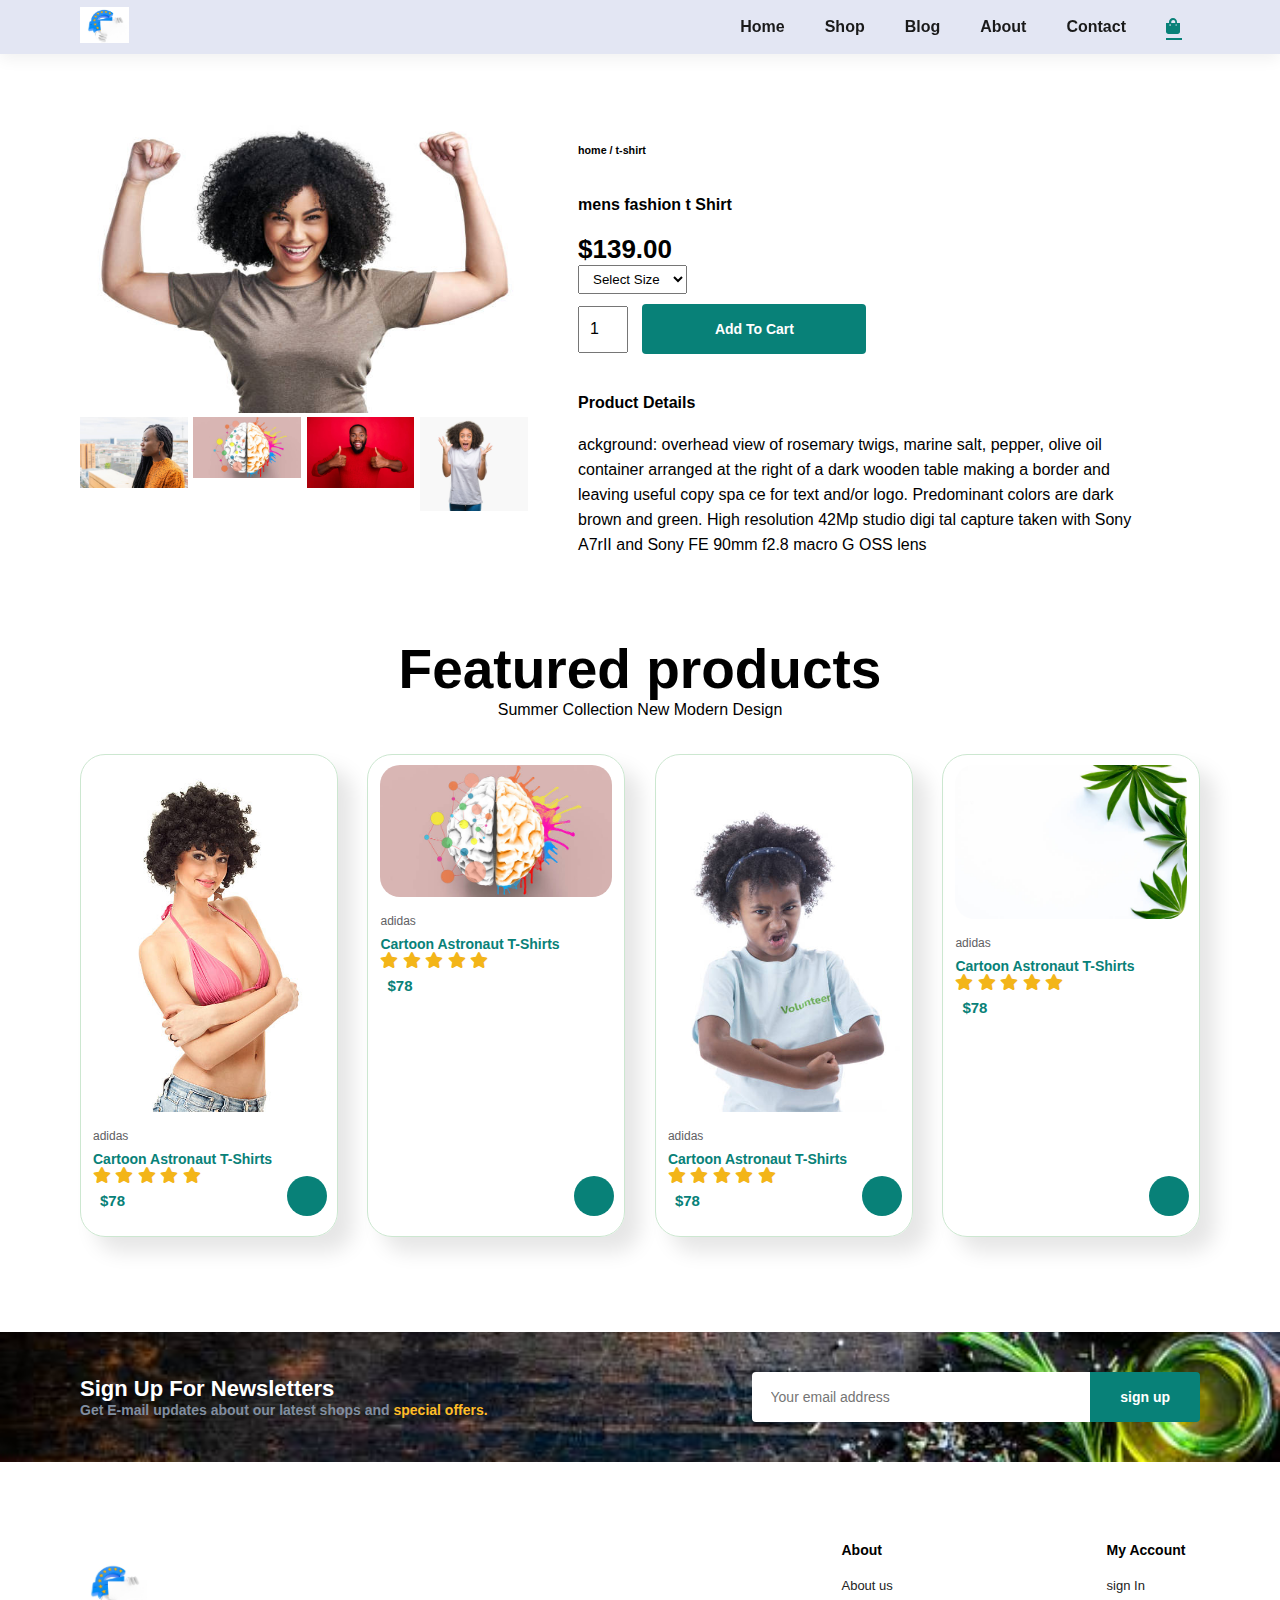
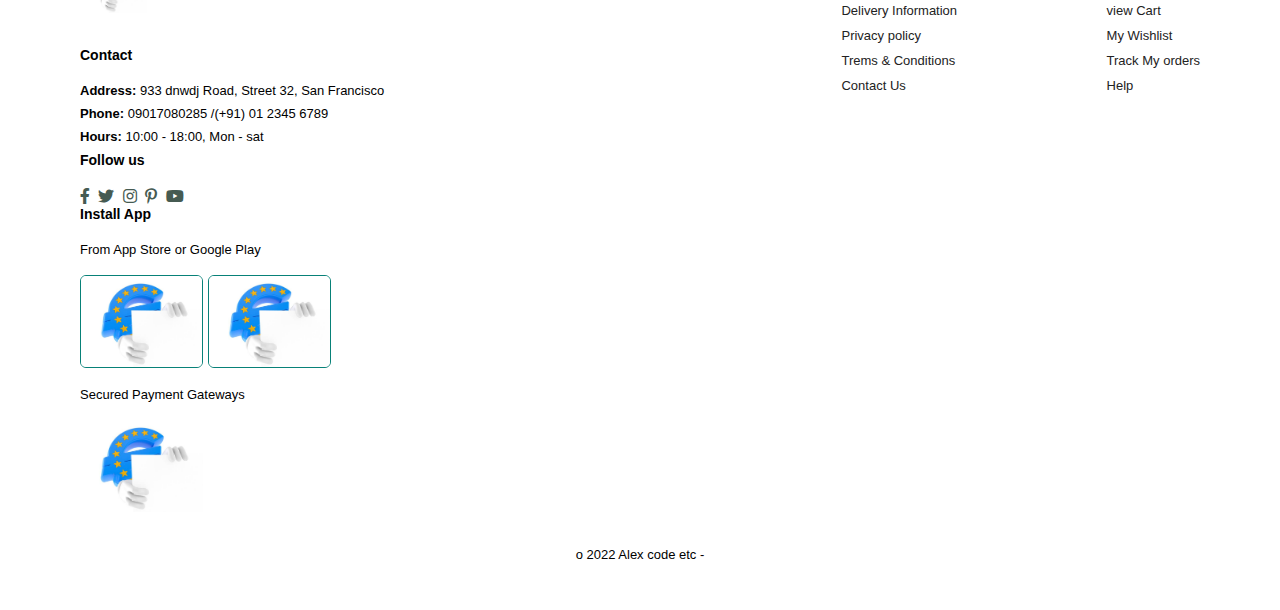
<file: sproduct.html>
<!DOCTYPE html>
<html lang="en">
<head>
    <meta charset="UTF-8">
    <meta name="viewport" content="width=device-width, initial-scale=1.0">
    <meta http-equiv="X-UA-Compatible" content="ie=edge">
    <title>Document</title>
    <link rel="stylesheet" href="fontawesome-free-5.15.4-web/css/all.min.css">
    <link rel="stylesheet" href="style.css">
</head>
<body>

    <section id="header">
        <a href="#"> <img src="ttt.jpg" class="logo" alt=""></a>
        <div>
            <ul id="navbar">
                <li><a  href="index.html">Home</a></li>
                <li><a  href="shop.html">Shop</a></li>
                <li><a href="blog.html">Blog</a></li>
                <li><a href="about.html">About</a></li>
                <li><a href="contact.html">Contact</a></li>
                <li id="lg-bag"><a class="active" href="cart.html"><i class="fa fa-shopping-bag" aria-hidden="true"></i></a></li>
                <a href="#" id="close"><i class="fa fa-times" aria-hidden="true"></i></a>
                

            </ul>
        </div>
        <div id="mobile">
            <a href="cart.html"><i class="fa fa-shopping-bag" aria-hidden="true"></i></a>
            <i id="bar" class="fa fa-outdent" aria-hidden="true"></i>



        </div>
    </section>

    <section id="prodetails" class="section-p1">
        <div class="singhle-pre-image">
            <img src="mk.jpg" width="100%" id="MainImg" alt="">

            <div class="small-img-group">
                <div class="small-img-col">
                    <img src="mmnv.jpg" width="100%" class="small-img" alt="">

                
                    
                </div>
                <div class="small-img-col">
                    <img src="asx.jpg" width="100%" class="small-img" alt="">

                </div>
                <div class="small-img-col">
                    <img src="aleee.jpg" width="100%" class="small-img" alt="">

                </div>
                <div class="small-img-col">
                    <img src="ccc.jpg" width="100%" class="small-img" alt="">

                </div>
                

            </div>

        </div>
        <div class="singal-pro-details">
            <h6>home / t-shirt</h6>
            <h4>mens fashion t Shirt</h4>
            <h2>$139.00</h2>
            <select>
                <option value="">Select Size</option>
                <option value="">XL</option>
                <option value="">XXL</option>
                <option value="">Small</option>
                <option value="">Large</option>
            </select>
            <input type="number" value="1">
            <button class="normal">Add To Cart</button>
            <h4>Product Details</h4>
            <span>ackground: overhead view of rosemary twigs, marine salt, pepper, olive oil container arranged
                 at the right of a dark wooden table making a border and leaving useful copy spa
                ce for text and/or logo. Predominant colors are dark brown and green. High resolution 42Mp studio digi
                tal capture taken with Sony A7rII and Sony FE 90mm f2.8 macro G OSS lens
            </span>

        </div>

    </section>
    <section id="product"  class="section-p1">
        <h2 class="bb">Featured products</h2>
        <p>Summer Collection New Modern Design</p>
        <div class="pro-container">
           <div class="pro">
               <img src="bn.jpg" alt="">
               <div class="des">
                   <span>adidas</span>
                   <h5>Cartoon Astronaut T-Shirts</h5>
                   <div class="star">
                        <i class="fa fa-star" aria-hidden="true"></i>
                        <i class="fa fa-star" aria-hidden="true"></i>
                        <i class="fa fa-star" aria-hidden="true"></i>
                        <i class="fa fa-star" aria-hidden="true"></i>
                        <i class="fa fa-star" aria-hidden="true"></i>
                        
                   </div>
                   <h4>$78</h4>
               </div>
               <a href="#"><i class="fa fa-shopping-cart cart" aria-hidden="true"></i></a>

           </div>
           <div class="pro">
            <img src="asx.jpg" alt="">
            <div class="des">
                <span>adidas</span>
                <h5>Cartoon Astronaut T-Shirts</h5>
                <div class="star">
                     <i class="fa fa-star" aria-hidden="true"></i>
                     <i class="fa fa-star" aria-hidden="true"></i>
                     <i class="fa fa-star" aria-hidden="true"></i>
                     <i class="fa fa-star" aria-hidden="true"></i>
                     <i class="fa fa-star" aria-hidden="true"></i>
                     
                </div>
                <h4>$78</h4>
            </div>
            <a href="#"><i class="fa fa-shopping-cart cart" aria-hidden="true"></i></a>

        </div>
        <div class="pro">
            <img src="bb.jpg" alt="">
            <div class="des">
                <span>adidas</span>
                <h5>Cartoon Astronaut T-Shirts</h5>
                <div class="star">
                     <i class="fa fa-star" aria-hidden="true"></i>
                     <i class="fa fa-star" aria-hidden="true"></i>
                     <i class="fa fa-star" aria-hidden="true"></i>
                     <i class="fa fa-star" aria-hidden="true"></i>
                     <i class="fa fa-star" aria-hidden="true"></i>
                     
                </div>
                <h4>$78</h4>
            </div>
            <a href="#"><i class="fa fa-shopping-cart cart" aria-hidden="true"></i></a>

        </div>
        <div class="pro">
            <img src="msj.jpg" alt="">
            <div class="des">
                <span>adidas</span>
                <h5>Cartoon Astronaut T-Shirts</h5>
                <div class="star">
                     <i class="fa fa-star" aria-hidden="true"></i>
                     <i class="fa fa-star" aria-hidden="true"></i>
                     <i class="fa fa-star" aria-hidden="true"></i>
                     <i class="fa fa-star" aria-hidden="true"></i>
                     <i class="fa fa-star" aria-hidden="true"></i>
                     
                </div>
                <h4>$78</h4>
            </div>
            <a href="#"><i class="fa fa-shopping-cart cart" aria-hidden="true"></i></a>

        </div>
      
        </div>

    </section>


    
    <section id="news-letter" class="section-p1 section-m1">
        <div class="newstext">
            <h4>Sign Up For Newsletters</h4>
        <p>Get E-mail updates about our latest shops and <span> special offers.</span></p>

        </div>
         <div class="form">
            <input type="text" placeholder="Your email address">
            <button class="normal">sign up</button>
         </div>
         

    </section>

    <footer class="section-p1">
        <div class="follow">
            <img src="ttt.jpg" class="nkk" alt="">
            <h4>Contact</h4>
            <p> <strong>Address:</strong> 933 dnwdj Road, Street 32, San Francisco</p>
            <p> <strong>Phone:</strong> 09017080285 /(+91) 01 2345 6789</p>
            <p> <strong>Hours:</strong> 10:00 - 18:00, Mon - sat</p>
            <div class="Follow">
                <h4>Follow us</h4>
                <div class="icon">
                     <i class="fab fa-facebook-f" aria-hidden="true"></i>
                     <i class="fab fa-twitter" aria-hidden="true"></i>
                     <i class="fab fa-instagram" aria-hidden="true"></i>
                     <i class="fab fa-pinterest-p" aria-hidden="true"></i>
                     <i class="fab fa-youtube" aria-hidden="true"></i>


                </div>

            </div>

       

        </div>

        <div class="col">
            <h4>About</h4>
            <a href="#">About us</a>
            <a href="#">Delivery Information</a>
            <a href="#">Privacy policy</a>
            <a href="#">Trems & Conditions</a>
            <a href="#">Contact Us</a>
        </div>

        <div class="col">
            <h4>My Account</h4>
            <a href="#">sign In</a>
            <a href="#">view Cart</a>
            <a href="#">My Wishlist</a>
            <a href="#">Track My orders</a>
            <a href="#">Help</a>
        </div>

        <div class="col install">
            <h4>Install App</h4>
            <p>From App Store or Google Play</p>
            <div class="row">
                <img src="ttt.jpg" class="nkk" alt="">
                <img src="ttt.jpg" class="nkk" alt="">
            </div>
            <p>Secured Payment Gateways</p>
            <img src="ttt.jpg" class="nkk" alt="">
        </div>

        <div class="copyright">
            <p>o 2022 Alex code etc - </p>

        </div>

    </footer>
    
    <script>

         var MainImg = document.getElementById("MainImg");
         var smallimg = document.getElementsByClassName("small-img");

         smallimg[0].addEventListener("click", () => {
            MainImg.src = smallimg[0].src;
         });

         smallimg[1].addEventListener("click", () => {
            MainImg.src = smallimg[1].src;
         });

         smallimg[2].addEventListener("click", () => {
            MainImg.src = smallimg[2].src;
         });

         smallimg[3].addEventListener("click", () => {
            MainImg.src = smallimg[3].src;
         });

        


    </script>


    <script src="script.js"></script>
</body>
</html>
</file>
<file: style.css>
*{
    margin: 0;
    padding: 0;
    box-sizing: border-box;
    font-family: 'spartan', sans-serif;
}
.section-p1{
    padding: 40px 80px;
}
.section-m1{
    margin: 40px 0;
}
button.normal{
    font-size: 14px;
    font-weight: 600;
    padding: 15px 30px;
    color: #000;
    background-color: #ffff;
    border-radius: 4px;
    cursor: pointer;
    border: none;
    outline: none;
    transition: 0.2s;
}
button.white{
    font-size: 13px;
    font-weight: 600;
    padding: 11px 18px;
    color: #fff;
    background-color: transparent;
    border-radius: 4px;
    cursor: pointer;
    border: 1px solid #fff;
    outline: none;
    transition: 0.2s;
}
body{
    width: 100%;
}

.logo{
    width: 8%;
}
#header{
display: flex;
justify-content: space-between;
align-items: center;
padding: 27px 80px;
height: 20px;
background-color:#E3E6F3;
box-shadow: 0 5px 15px rgba(0, 0, 0, 0.06);
z-index: 999;
position: sticky;
top: 0;
left: 0;
}
#navbar{
    display: flex;
    justify-content: center;
    align-items: center;
    
}
#navbar li{
    list-style: none;
    padding: 0 20px;
    position: relative;
}
#navbar li a{
    text-decoration: none;
    font-size: 16px;
    font-weight: 600;
    color:#1a1a1a;
    transition: 0.5s ease;
}
#navbar li a:hover{
    color:#088178;
}
#navbar li a.active{
    color:#088178;
}
#navbar li a.active::after,
#navbar li a:hover::after{
    content: "";
    width: 30%;
    height: 2px;
    background-color:#088178;
    position: absolute;
    bottom: -4px;
    left: 20px;
}
#mobile{
    display: none;
    align-items: center;
}
#close{
    display: none;
}
#hero{
    background-image: url("azr.jpg");
    height: 75vh;
    width: 100%;
    background-size: cover;
    background-position: top 25% left 0;
    padding: 0 80px;
    /* align-items: flex-start; */
    flex-direction: column;
    /* margin-left: 34%; */
    align-items: flex-start;
    display: flex;
    justify-content: center;
    
}
#hero button{
    background-image: url("vvvv.jpg");
    height: 10vh;
    width: 10%;
    padding: 10px;
    font-size: 1.5rem;
    font-weight: 600;
    border: none;
    cursor: pointer;
    border-radius: 25px;
}
.mmb{
width: 100%;
height: 60px;
}
#feature{
    display: flex;
    justify-content: space-between;
    align-items: center;
    flex-wrap: wrap;
}
#feature .fe-box{
    text-align: center;
    width: 160px;
    padding: 25px 15px;
    box-shadow: 10px 10px 20px rgba(0, 0, 0, 0.20);
    border: 1px solid #cce7d0;
    border-radius: 5px;
    margin: 15px 0;
}
#feature .fe-box:hover{
    box-shadow: 10px 10px 50px rgba(70, 60, 221, 0.15);

}
#feature .fe-box img{
    width: 100%;
    margin-bottom: 10px;
}
#feature .fe-box h6{
    padding: 9px 8px 6px 8px;
    line-height: 1;
    border-radius: 4px;
    color: #088178;
    background-color: #fddde4;
    display: inline-block;
}
#feature .fe-box:nth-child(2) h6{
    background-color: #cdebbc;

}
#feature .fe-box:nth-child(3) h6{
    background-color:#E3E6F3;
    
}
#feature .fe-box:nth-child(4) h6{
    background-color: #cdd4f8;
    
}
#feature .fe-box:nth-child(5) h6{
    background-color: #f6dbf6;
    
}
#feature .fe-box:nth-child(6) h6{
    background-color: #fff2e5;
    
}
#product{
    text-align: center;

}

#product .pro{
    width: 23%;
    padding: 10px 12px;
    min-width: 250px;
    border: 1px solid #cce7d0;
    border-radius: 25px;
    cursor: pointer;
    box-shadow: 15px 15px 20px rgba(0, 0, 0, 0.1);
    margin: 15px 0;
    transition: 0.2s ease;
    position: relative;
}
#product .pro:hover{
    box-shadow: 20px 20px 30px rgba(0, 0, 0, 0.07);
    background: lightblue;

}
#product .pro img{
    width: 100%;
    border-radius: 20px;
}
#product .pro .des{
    text-align: start;
    padding: 10px 0;
}
#product .pro .des span{
    color:#606063;
    font-size: 12px;
}
#product .pro .des h5{
    color: #088178;
    font-size: 14px;
    padding-top: 7px;
}
#product .pro .des i{
    color:rgb(243, 181, 25) ;
}
#product .pro .des h4{
    padding: 7px;
    font-size: 15px;
    font-weight: 700;
    color:#088178;
}
#product h2{
    font-weight: 800;
    justify-content: space-between;
    font-size: 40px;
}
#product .bb{
    font-weight: 800;
    justify-content: space-between;
    font-size: 55px;
}
#product .pro .cart{
    width: 40px;
    height: 40px;
    line-height: 40px;
    border-radius: 50px;
    background-color: #088178;
    font-weight: 500;
    color:  #e8f6ea;
    position: absolute;
    bottom: 20px;
    right: 10px;
}
#product .pro-container{
    display: flex;
    justify-content: space-between;
    padding-top: 20px;
    flex-wrap: wrap;
}
#banner{
    display: flex;
    flex-direction: column;
    justify-content: center;
    text-align: center;
    align-items: center;
    background-image: url(alexe.jpg);
    height: 40vh;
    width: 100%;
    background-size: cover;
    background-position: center;
}
#banner h4{
    color:#fff;
    font-size: 16px;
}
#banner h2{
    color:#088178;
    font-size: 30px;
    padding: 10px 0;
}
#banner h2 span{
    color:#ef3636;
    
}
#banner button:hover{
    background: #088178;
    color: #fff;
}
#sm-banner .banner-box{
    display: flex;
    flex-direction: column;
    justify-content: center;
    align-items: flex-start;
    background-image: url(bra.jpg);
    height: 50vh;
    min-width: 580px;
    background-size: cover;
    padding: 30px;
    background-position: center;
}
#sm-banner{
    display: flex;
    justify-content: space-between;
    flex-wrap: wrap;
}
#sm-banner h4{
    color: #fff;
    font-size: 20px;
    font-weight: 300;
}
#sm-banner h2{
    color: #fff;
    font-size: 28px;
    font-weight: 800;
}

/* CHANGER CHANGER */

.nnv{
    width: 50%;
    height: 50vh;
    overflow: hidden;
    margin: auto;
    border: 7px solid #C4a484;
    border-radius: 2px;
    margin-top: 25px;
}

.container{
    width: 50%;
    height: 70vh;
    overflow: hidden;
    position: relative;
    width: 500%;
    margin: 0;
    animation: animate 25s infinite;
    
}

.images{
width: 20%;
float: left;
}
.images img{
    width: 100%;
    height: 70vh;
    background-size: cover;
    background-position:center;
    background-repeat: no-repeat;
    float: left;
}

@keyframes animate {
    0%{left:0%;}
    10%{left:-100%;}
    20%{left:-200%;}
    30%{left:-300%;}
    40%{left:-400%;}
    50%{left:-300%;}
    60%{left:-200%;}
    70%{left:-100%;}
    80%{left:0%;}
    90%{left:-100%;}
    100%{left:0%;} 
}




#sm-banner span{
    color: #fff;
    font-size: 14px;
    font-weight: 500;
    padding-bottom: 15px;

}
#sm-banner .banner-box:hover button{
    background-color: #088178;
    border: 1px solid #088178;
}
#sm-banner .banner-box2{
    background-image: url(alexe.jpg);
}
#banner3 .banner-box{
    display: flex;
    flex-direction: column;
    justify-content: center;
    align-items: flex-start;
    background-image: url(nana1.PNG);
    height: 30vh;
    min-width: 30%;
    background-size: cover;
    padding: 20px;
    background-position: center;
    margin-bottom: 20px;
}
#banner3 .banner-box:hover{
width: 32%;
transition: 0.5s;

}
#banner3 .banner-box:hover h2{
    font-size: 25px;
    font-weight: 30%;
    transition: 0.3s;
}
#banner3 .banner-box2{
    background-image: url(alexf.jpg);

}
#banner3 .banner-box3{
    background-image: url(bles.JPG);

}
#banner3 h2{
    color: #fff;
    font-weight: 900;
    font-size: 22px;
}
#banner3 h3{
    color:#ec544e;
    font-weight: 800;
    font-size: 15px;
}
#banner3{
    display: flex;
    justify-content: space-between;
    flex-wrap: wrap;
    padding: 0  80px;
}
#news-letter{
    display: flex;
    justify-content: space-between;
    flex-wrap: wrap;
    align-items: center;
    background-image: url(xxx.jpg);
    background-size: cover;
    background-color: #041e42;
    background-position: 20% 30%;
}
.bnc h1{
    font-family: ;
    font-size: 3rem;
    color:yellow;
}
.typewrite{
    position: relative;
}
.typewrite::after{
    content: '|';
    position: absolute;
    right: 0;
    color:black;
    width: 100%;
    height: 4rem;
    margin-bottom: 15px;
    background-color: rgb(255, 255, 255);
    animation: typing 3s steps(17)  infinite,
                line 1s infinite;
}
@keyframes typing{
    to{
        width: 0%;

    }
    
}
@keyframes line{
    50%{
        color: transparent;
    }
}
#news-letter h4{
    font-size: 22px;
    font-weight: 700;
    color: #fff;
}
#news-letter p{
    font-size: 14px;
    font-weight: 600;
    color: #818ea0;
}
#news-letter p span{
    color: #ffbd27;
}
#news-letter input{
    height: 3.125rem;
    padding: 0 1.25em;
    font-size: 14px;
    width: 100%;
    border: 1px solid transparent;
    border-radius: 4px;
    outline: none;
    border-top-right-radius: 0;
    border-bottom-right-radius: 0;

}
#news-letter button{
    background-color: #088178;
    color: #fff;
    white-space: nowrap;
    border-top-left-radius: 0;
    border-bottom-left-radius: 0;
}
#news-letter .form{
    display: flex;
    width: 40%;
}
.nkk{
    width: 11%;
    margin-bottom: 30px;

}
footer{
    display: flex;
    flex-wrap: wrap;
    justify-content: space-between;
}
footer .col{
    display: flex;
    flex-direction: column;
    align-items: flex-start;
    margin-bottom: 20px;
}
footer h4{
    font-size: 14px;
    padding-bottom: 20px;
}
footer p{
    font-size: 13px;
    margin: 0 0 8px 0;
}
footer a{
    font-size: 13px;
    text-decoration: none;
    color: #222;
    margin-bottom: 10px;
}
footer .follow{
    margin-top: 20px;
}
footer .follow i{
    color: #465b52;
    padding-right: 4px;
    cursor: pointer;
}
footer .install .row img{
    border:  1px solid #088178;
    border-radius: 6px;
}
footer .install img{
    margin: 10px 0 15px 0;
}
footer .follow i:hover,
footer a:hover{
    color: #088178;
}
footer .copyright{
    width: 100%;
    text-align: center;
}



#page-header{
    background-image: url(f6.jpg);
    height: 40vh;
    width: 100%;
    background-size: cover;
    justify-content: center;
    text-align: center;
    display: flex;
    flex-direction: column;
    padding: 14px;
}
#page-header h2,
#page-header p{
color: #fff;
}
#pagination{
    text-align: center;
}
#pagination a{
    text-decoration: none;
    padding: 15px 20px;
    border-radius: 4px;
    color: #fff;
    font-weight: 600;
    background-color: #088178;
}
#pagination a i{
    font-size: 16px;
    font-weight: 600;
}

#prodetails{
    display: flex;
    margin-top: 20px;
}
#prodetails .singal-pro-details{
    width: 50%;
    padding-top: 30px;

}
#prodetails .singal-pro-details button{
background: #088178;
color:#fff ;
padding: 17px;
width: 40%;
border: none;
border-radius: 4px;
}
#prodetails .singal-pro-details input:focus{
outline: none;
}
#prodetails .singal-pro-details h4{
    padding: 40px 0 20px 0;
}
#prodetails .singal-pro-details h2{
    font-size: 26px;
}
#prodetails .singal-pro-details select{
    padding: 5px 10px ;
    display: block;
    margin-bottom: 10px;
}
#prodetails .singal-pro-details input{
    padding-left: 10px;
    width: 50px;
    height: 47px;
    font-size: 16px;
    margin-right: 10px;
}
#prodetails .singal-pro-details span{
    line-height: 25px;
}











#prodetails .singhle-pre-image{
    width: 40%;
    margin-right: 50px;
}
.small-img-group{
    display: flex;
    justify-content: space-between;
}
.small-img-col{
    flex-basis: 24%;
    cursor: pointer;
}





/* bloggg */

#page-header.blog-header{
    background-image: url(lion.jpeg );

}

#blog{
padding: 150px 150px 0 150px;
}

#blog .blog-box{
    display: flex;
    align-items: center;
    width: 100%;
    position: relative;
    padding-bottom: 90px;

}
#blog .blog-img{
    width: 50%;
    margin-right: 40px;
}
#blog img{
    width: 100%;
    height: 300px;
    object-fit: cover;
   
}

#blog .blog-details{
    width: 50%;
}
#blog .blog-details a{
    text-decoration: none;
    font-size: 11px;
    color: #000;
    font-weight: 700;
    position: relative;
    transition: 0.3s;
}
#blog .blog-details a::after{
    content: "";
    width: 50px;
    height: 1px;
    background-color: #000;
    position: absolute;
    top: 4px;
    /* right: -600px; */
}
#blog .blog-details a:hover{
    color: #088178;
}
#blog .blog-details a:hover::after{
    background-color: #088178;
}
#blog .blog-box h1{
    position: absolute;
    top: -50px;
    left:0px;
    font-size: 70px;
    font-weight: 700;
    color:#c9cbce;
    z-index: -9;
}


/* about */
#page-header.about-header{
    background-image: url(asx.jpg);
}

#about-head img{
    width: 50%;
    height: auto;
}
#about-head{
    display: flex;
    align-items: center;
}
#about-head div{
   padding-left: 40px;
}
#about-app{
    text-align: center;
}
#about-app .video{
    width: 70%;
    height: 100%;
    margin: 30px auto 0 auto;
}
#about-app .video video{
    width: 100%;
    height: 100%;
    border-radius: 20px;
}



/* SEARCH */ 
/* body{
    width: 100%;
    height: 100vh;
    background: rgba(240, 239, 243);
    margin: auto;
    display: flex;
    flex-direction: column;
    align-items: center;
    justify-content: space-between;
} */


#container{
    width: 375px;
    height: 520px;
    background: #fff;
    border-radius: 15px;
    box-shadow: 4px 4px 30px rgba(0, 0, 0, 0.06);
    padding: 20px;
    overflow-y: scroll;
    justify-content: center;
    align-items: center;
    text-align: center;
    box-shadow: 20px 20px 30px rgba(3, 0.3, 0.3, 0.3);
}
#container form{
    width: 100%;
    border: 1px solid rgb(82, 72, 235);
    border-radius: 4px;
    display: flex;
    flex-direction: row;
    align-items: center;
}
#container::-webkit-scrollbar{
}
#container form input{
    border: none;
    outline: none;
    box-shadow: none;
    font-weight: 600;
    font-size: 16px;
    width: 100%;
    padding: 8px 10px;
}
#container form i{
    padding-left: 10px;
}
.product{
    display: flex;
    align-items: center;
    cursor: pointer;
    padding-bottom: 15px;
}
.product img{
    width: 70px;
    height: 70px;
    object-fit: cover;
    border-radius: 5px;
}
.product .p-details h2{
    font-size: 20px;
    color: #1d1d1d;
}
.product .p-details h3{
    font-size: 18px;
}
.product .p-details{
    padding-left: 15px;
}
.product-list{
    padding: 20px 0;
}












/* contacct */

#page-header .contact-header{
    background-image: url(asx.jpg);
}
#contact-details{
    display: flex;
    align-items: center;
    justify-content: space-between;
}
#contact-details .details{
width: 40%;
}
#contact-details .details span,
#form-details form span{
    font-size: 12px;
}
#contact-details .details h2,
#form-details form h2{
    font-size: 26px;
    line-height: 35px;
    padding: 20px 0;
}
#contact-details .details h3{
    font-size: 16px;
    padding-bottom: 15px;
}
#contact-details .details li{
    list-style: none;
    display: flex;
    padding: 10px 0;
}
#contact-details .details li i{
font-size: 14px;
padding-right: 22px;
}
#contact-details .details li p{
    margin: 0;
    font-size: 14px;
}
#contact-details .map{
    width: 55%;
    height: 400px;
}
#contact-details .map iframe{
    width: 100%;
    height: 100px;
}
#form-details form{
    width: 65%; 
    display: flex;
    flex-direction: column;
    align-items: flex-start;
}
#form-details form input,
#form-details form textarea{
    width: 100%;
    padding: 12px 15px;
    outline: none;
    margin-bottom: 20px;
    border: 1px solid #e1e1e1;
}
#form-details form button{
    background-color: #088178;
    color: #fff;
}
.man{
    border-radius: 800px;
    width: 6%;
    height: 80px;
}
#form-details .people div{
    padding-bottom: 25px;
    display: flex;
    align-items: flex-start;
}
#form-details .people div img{
    width: 65px;
    height: 65px;
    object-fit: cover;
    margin-right: 15px;
}
#form-details .people div p{
    margin: 0;
    font-size: 13px;
    line-height: 25px;
}
#form-details .people div p span{
    display: block;
    font-size: 16px;
    font-weight: 600;
    color: #000;
}
#form-details{
    display: flex;
    justify-content: space-between;
    margin: 30px;
    padding: 80px;
    border: 1px solid #e1e1e1;
}
#navbar.active {
    right: 0px;
}







/* about */

#cart table{
    width: 100%;
    border-collapse: collapse;
    table-layout: fixed;
    white-space: nowrap;
}
#cart table img{
    width: 70px;
}
#cart table td:nth-child(1){
width: 100px;
text-align: center;
}
#cart table td:nth-child(2){
    width: 150px;
    text-align: center;
}
#cart table td:nth-child(3){
    width: 250px;
    text-align: center;
   
}
#cart table td:nth-child(4),
#cart table td:nth-child(5),
#cart table td:nth-child(6){
    width: 150px;
    text-align: center;
}
#cart table td:nth-child(5) input{
    width: 70px;
    padding: 10px 5px 10px 15px;
}
#cart table thead{
    border: 1px solid #e2e9e1;
    border-right: none;
}
#cart table thead td{
    font-weight: 700;
    text-transform: uppercase;
    font-size: 13px;
    padding: 18px 0;
}
#cart table tbody tr td{
    padding-top: 15px;
}
#cart table tbody  td{
    font-size: 13px;
}

#cart-add{
    display: flex;
    flex-wrap: wrap;
    justify-content: space-between;
}
#coupon{
    width: 50%;
    margin-bottom: 30px;
}
#coupon h3,
#subtotal h3{
    padding-bottom: 15px;
}
#coupon input{
    padding-bottom: 10px 20px;
    outline: none;
    width: 60%;
    margin-right: 10px;
    border: 1px solid #e2e9e1;
}
#coupon button,
#subtotal button{
    background-color: #088178;
    color: #fff;
    padding: 12px 20px;
}
#subtotal{
    width: 50%;
    margin-bottom: 30%;
    border: 1px solid #e2e9e1;
    padding: 30px;
}
#subtotal table{
    border-collapse: collapse;
    width: 100%;
    margin-bottom: 20px;
}
#subtotal table td{
    width: 50%;
    border: 1px solid #e2e9e1;
    padding: 10px;
    font-size: 13px;
}


























@media all and (max-width:456px) {
    #navbar {
        display: flex;
        flex-direction: column;
        justify-content: center;
        align-items: flex-start;
        justify-content: flex-start;
        top: 0;
        position: fixed;
        right: -300px;
        height: 100vh;
        width: 300px;
        background-color: #E3E6F3;
        box-shadow: 0 40px 60px rgba(0, 0, 0, 0.1);
        padding: 80px 0 0 10px;
        transition: 0.3s;
    }
    #navbar.active{
        right: 0px;
    }
    #navbar.nn{
        right: 300px;
    }
    #navbar li{
        margin-bottom: 25px;
    }
    #mobile{
        display: flex;
        align-items: center;
    }
    #mobile i{
        color: #041e42;
        font-size: 24px;
        padding-left: 20px;
    }
    #close{
        display: initial;
        position: absolute;
        top: 30px;
        left: 30px;
        color: red;
        font-size: 24px;
    }
    #lg-bag{
        display: none;
    }
    #hero button {
      
        width: 30%;
    }
    #feature .fe-box {
        
        margin: 4px 4px;
    }
    #feature {
        justify-content: center;
     
    }
    .section-p1 {
        padding: 10px 10px;
    }
    #product h2 {
    font-weight: 700;
    justify-content: center;
    font-size: 40px;
    display: flex;
}
.small-img-group {
    display: flow-root;
}
.logo {
    width: 24%;
}

#product .pro {
    min-width: 165px;
    
}
#blog .blog-box {
   
    width: 106%;
    padding-bottom: 90px;
}
#blog {
    padding: 30px 30px 0 30px;
}
#about-head {
    flex-direction: column;
}
  /* contact */

  #contact-details {
    display: flex;
    flex-direction: column;
    align-items: center;
    justify-content: space-between;
}

#contact-details .details {
    width: 100%;
}
#form-details {
   
    margin: 10px;
    padding: 50px;
}
#form-details {
    margin: 10px;
    padding: 30px 10px;
    flex-wrap: wrap;
}
#form-details form {
    width: 100%;
    display: flex;
    flex-direction: column;
    align-items: flex-start;
}
#cart table {
    width: 10%;
    border-collapse: collapse;
    table-layout: fixed;
    white-space: nowrap;
}
.container {
    width: 10%;
    height: 70vh;
    overflow: hidden;
    position: relative;
    width: 500%;
    margin: 0;
    animation: animate 25s infinite;
}
.nnv {
    width: 75%;
    height: 30vh;
}

}
















/* @media (max-width:767px) {
    #navbar {
        display: flex;
        flex-direction: column;
        justify-content: center;
        align-items: flex-start;
        justify-content: flex-start;
        top: 0;
        position: fixed;
        right: -300px;
        height: 100vh;
        width: 300px;
        background-color: #E3E6F3;
        box-shadow: 0 40px 60px rgba(0, 0, 0, 0.1);
        padding: 80px 0 0 10px;
        transition: 0.3s;
    }
    #navbar.active{
        right: 0px;
    }
    #navbar.nn{
        right: -300px;
    }
    #navbar li{
        margin-bottom: 25px;
    }
    #mobile{
        display: flex;
        align-items: center;
    }
    #mobile i{
        color: #041e42;
        font-size: 24px;
        padding-left: 20px;
    }
    #close{
        display: initial;
        position: absolute;
        top: 30px;
        left: 30px;
        color: #222;
        font-size: 24px;
    }
    #lg-bag{
        display: none;
    }
    #hero {
        height: 70vh;
        background-position: top 30% right 30%;
        padding: 0 80px;
       
    }
    #feature .fe-box {
       
        margin: 15px 0;
    }
    #feature {
       
        justify-content: center;
    }
    #feature .fe-box {
      
        margin: 15px 15px;
    }
    #product .pro-container {
        justify-content: center;
    }
    #product .pro {
       
        margin: 15px;
      
    }
    #banner {
       
        height: 20vh;
        
    }
    #sm-banner .banner-box {
        
        min-width: 100%;
        height: 30vh;
    }
    #banner3 {
       
        padding: 0  20px;
    }
    #banner3 .banner-box {
       
        width: 5%;
        padding: 0 10px;
       
    }
    #news-letter .form {
        width: 70%;
    }
} */
</file>
